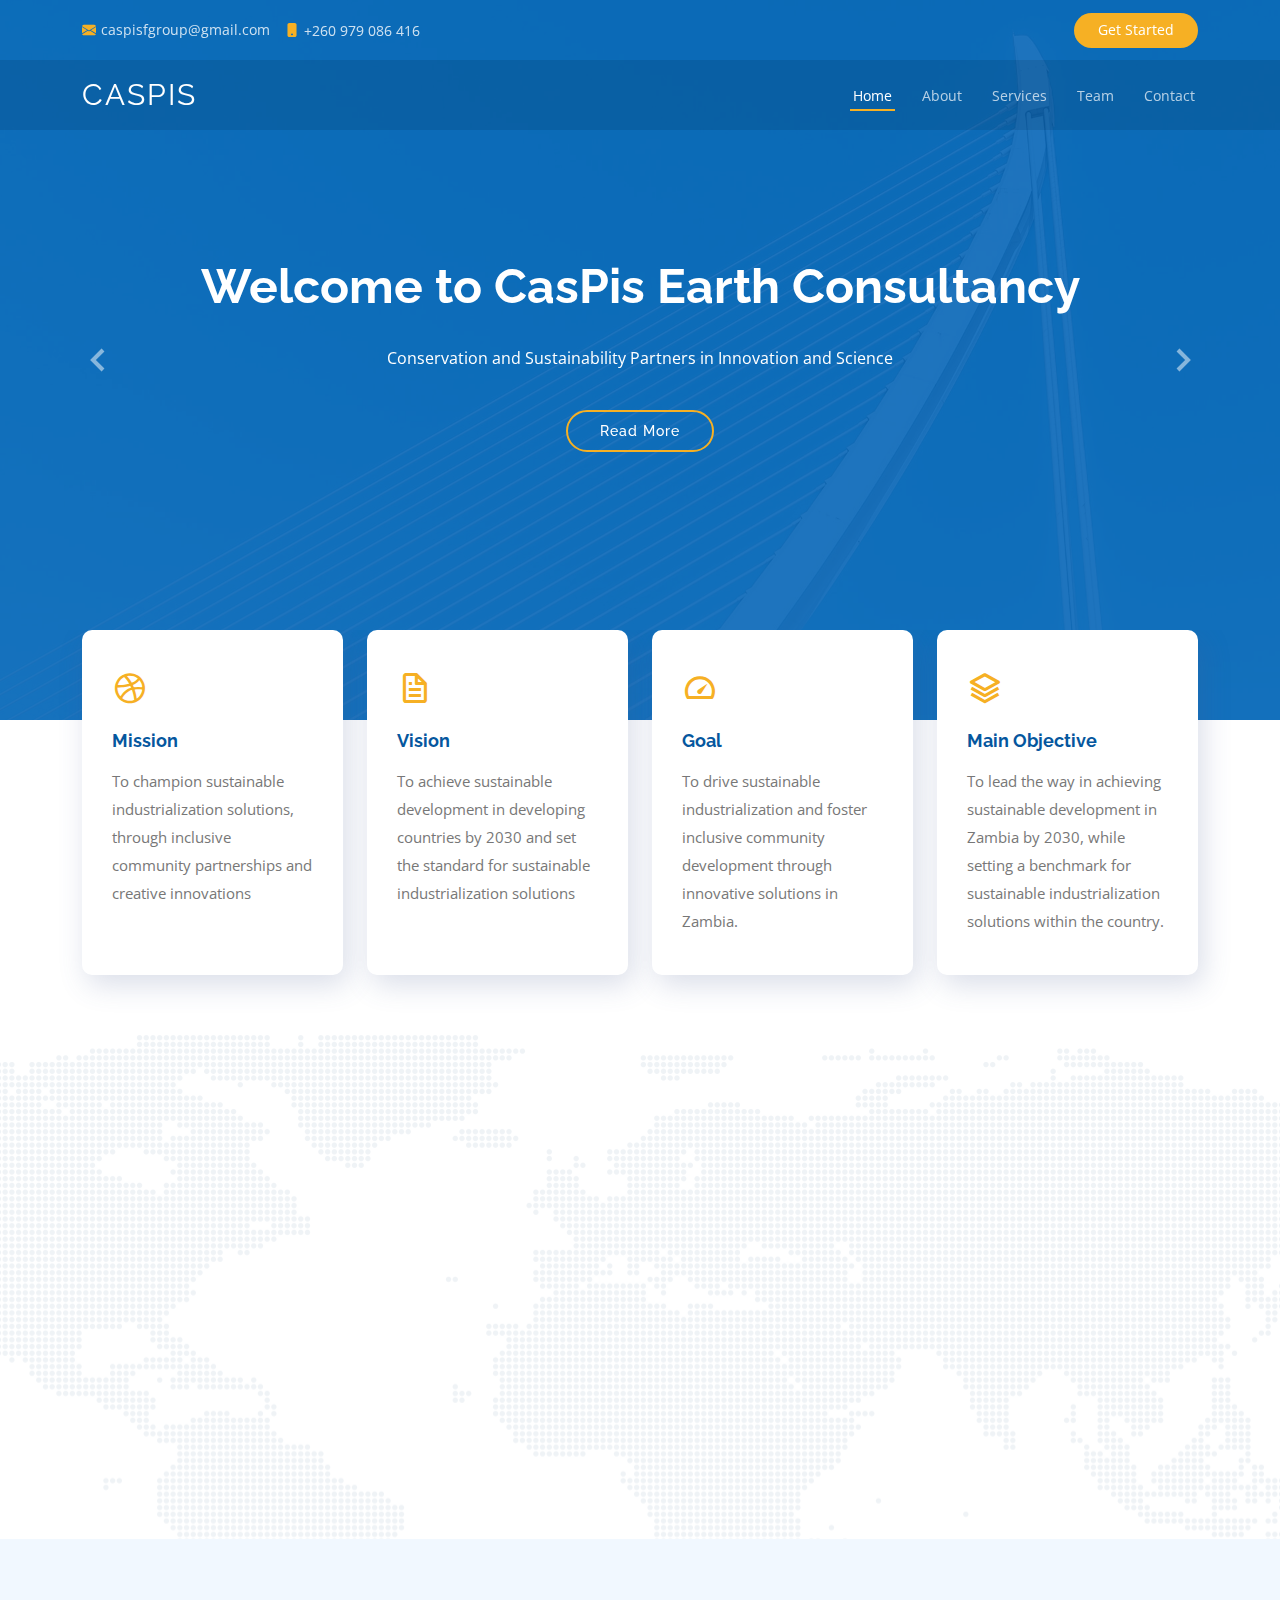
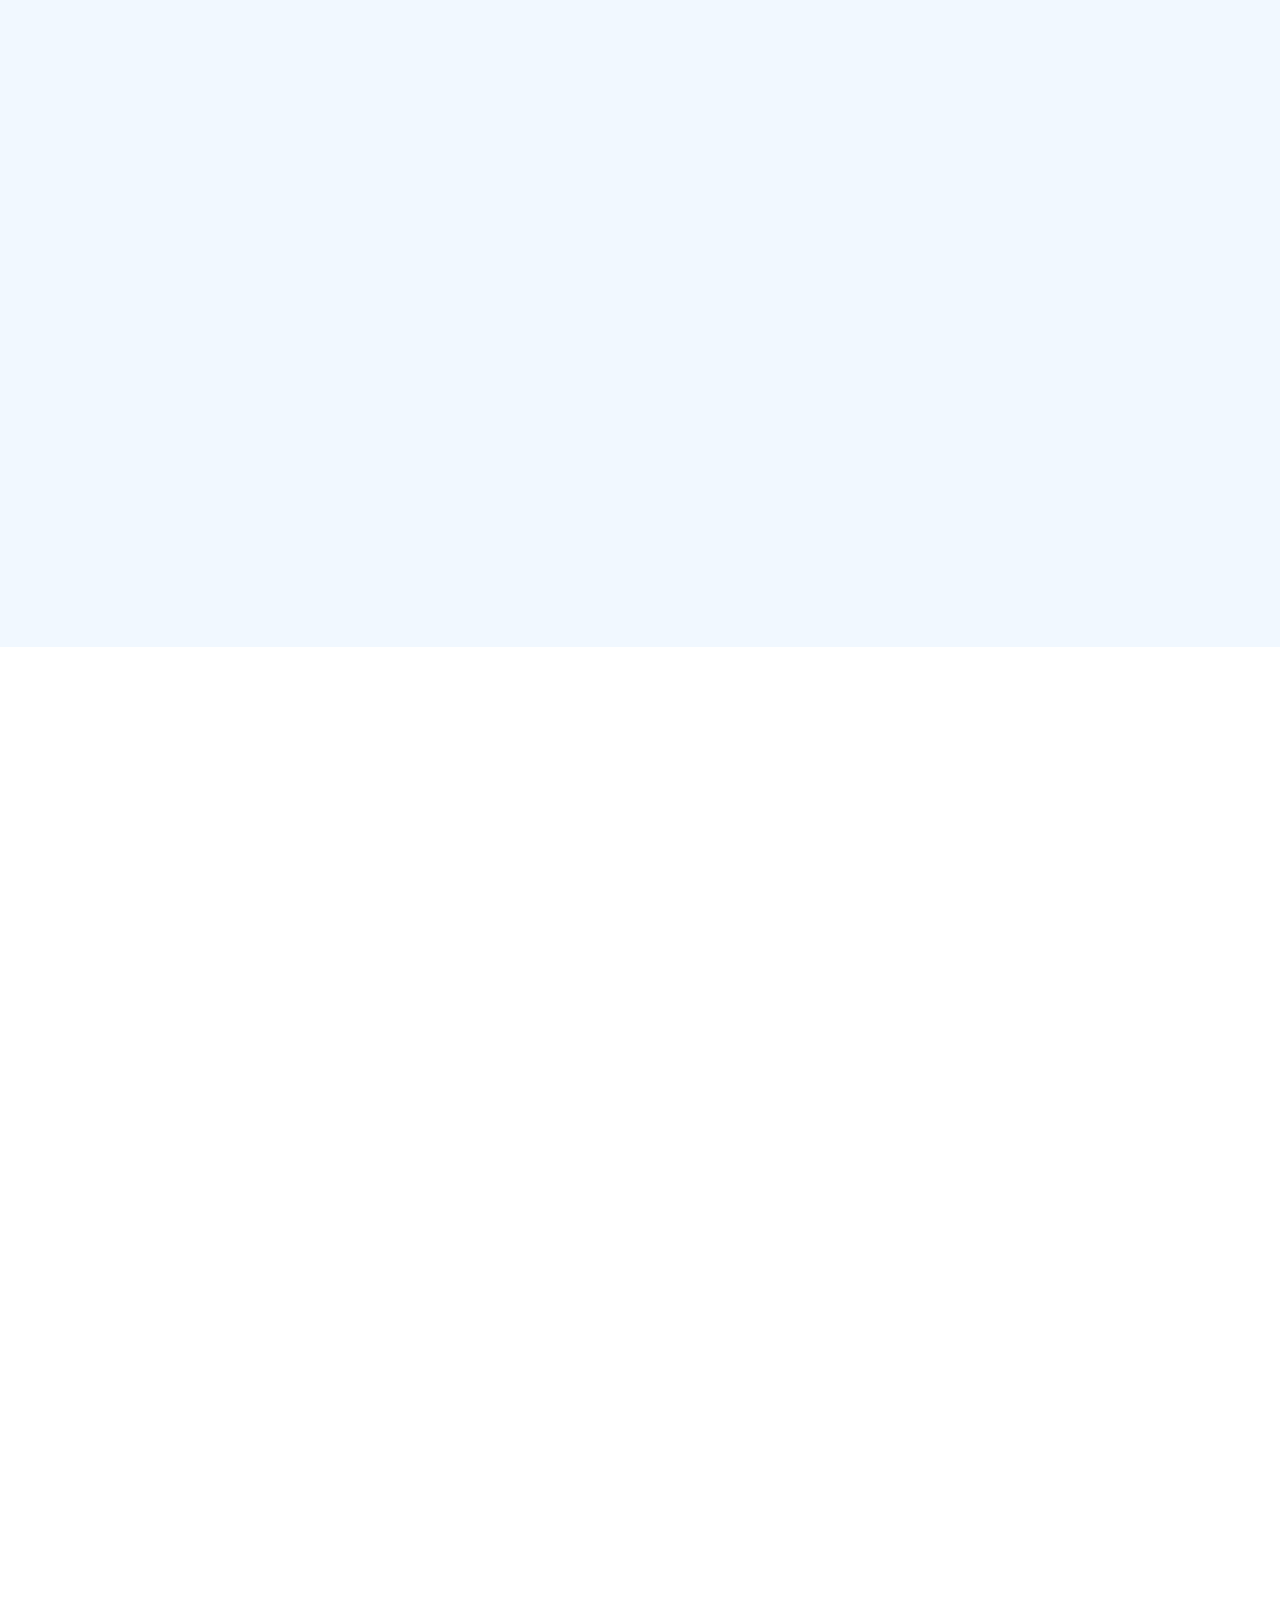
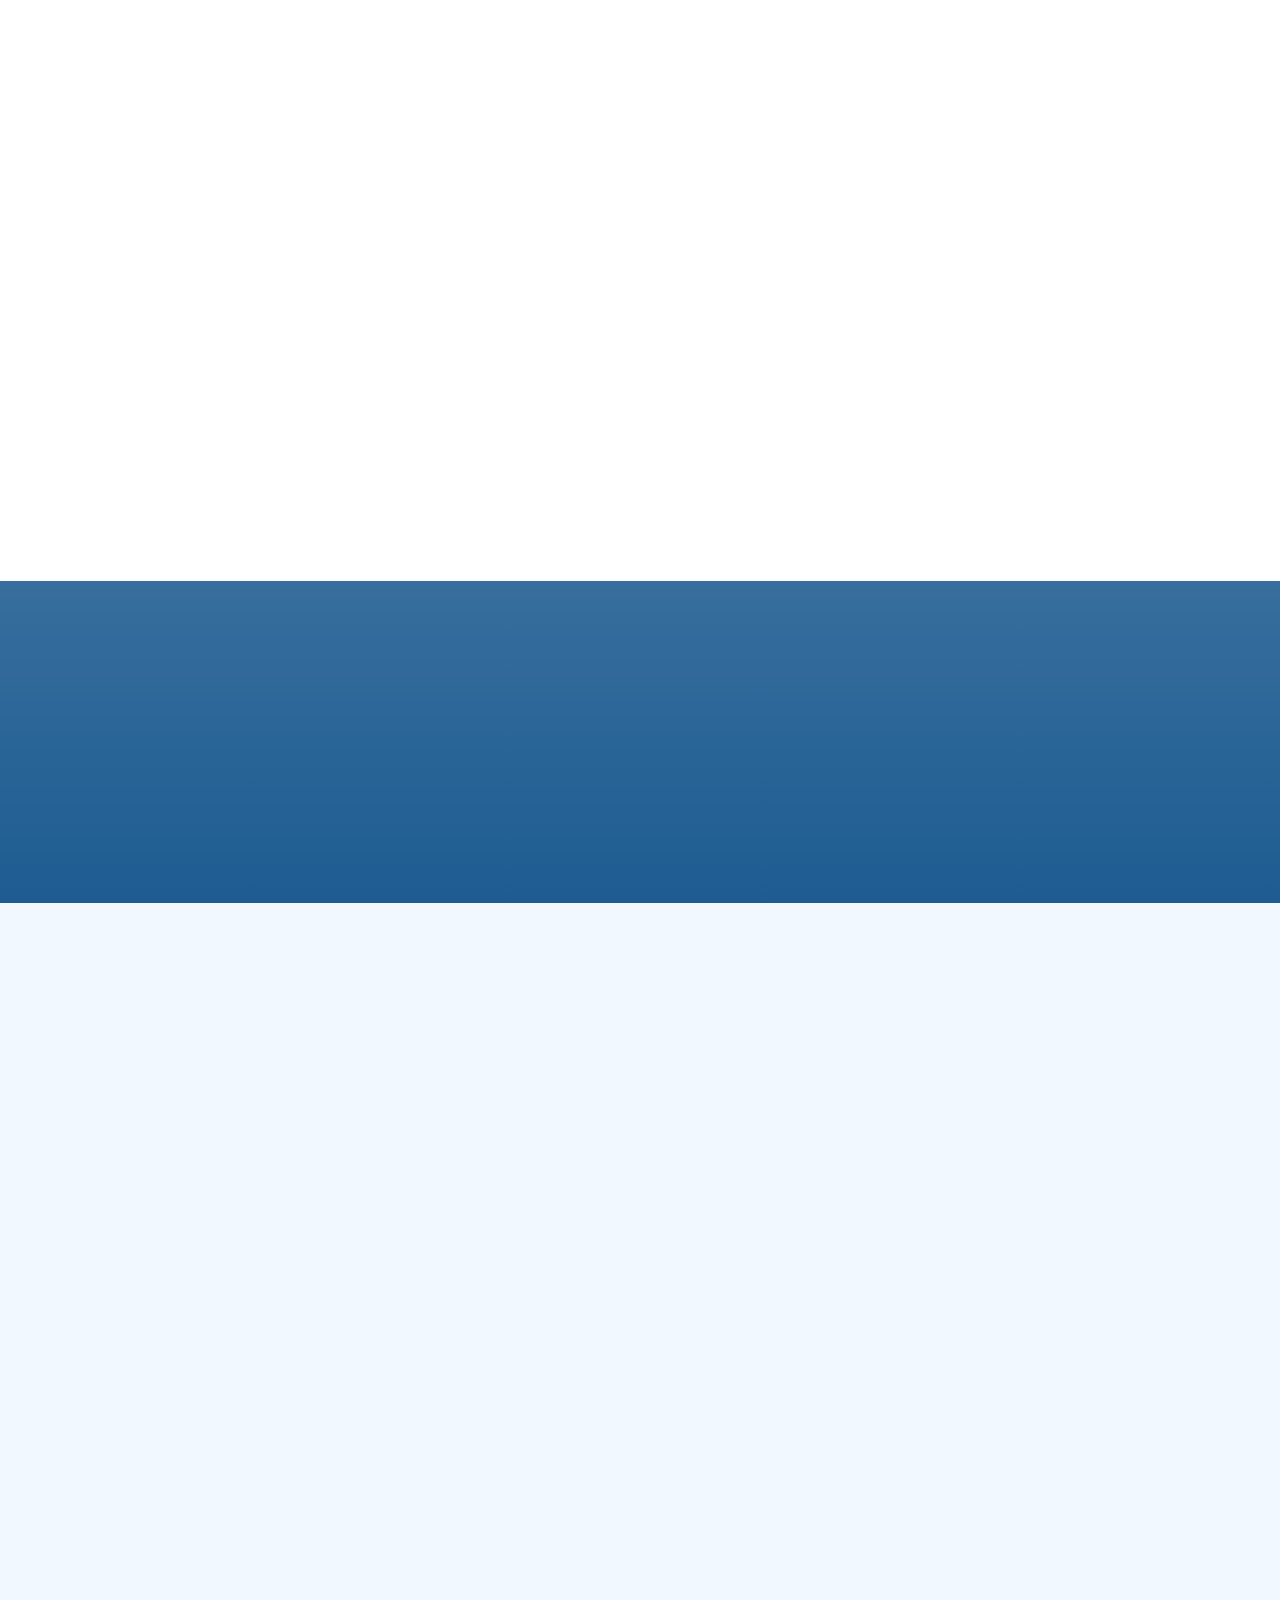
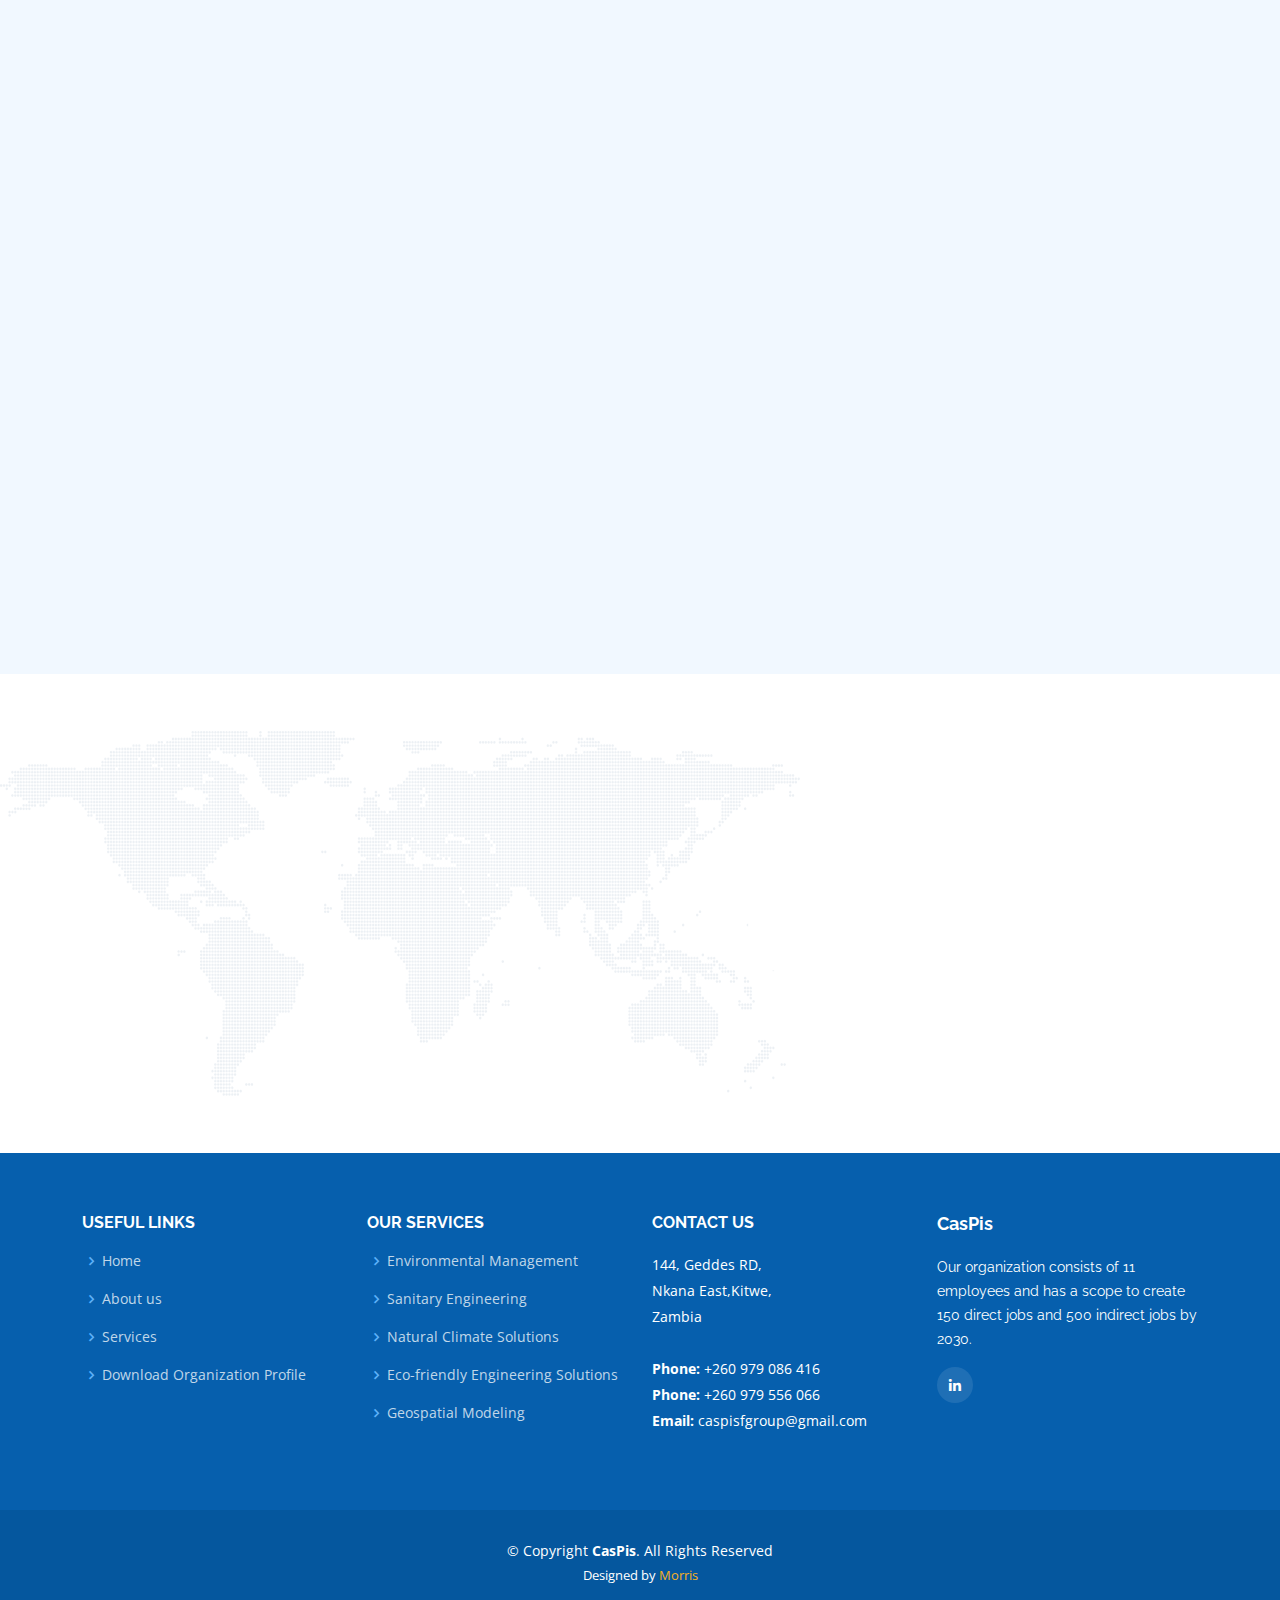
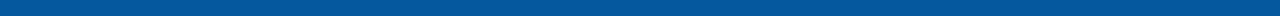
<file: index.html>
<!DOCTYPE html>
<html lang="en">

<head>
  <meta charset="utf-8">
  <meta content="width=device-width, initial-scale=1.0" name="viewport">

  <title>Caspis Earth Consultancy</title>
  <meta content="" name="description">
  <meta content="" name="keywords">

  <!-- Favicons -->
  <!-- Google Fonts -->
  <link href="https://fonts.googleapis.com/css?family=Open+Sans:300,300i,400,400i,600,600i,700,700i|Raleway:300,300i,400,400i,500,500i,600,600i,700,700i|Poppins:300,300i,400,400i,500,500i,600,600i,700,700i" rel="stylesheet">

  <!-- Vendor CSS Files -->
  <link href="assets/vendor/animate.css/animate.min.css" rel="stylesheet">
  <link href="assets/vendor/aos/aos.css" rel="stylesheet">
  <link href="assets/vendor/bootstrap/css/bootstrap.min.css" rel="stylesheet">
  <link href="assets/vendor/bootstrap-icons/bootstrap-icons.css" rel="stylesheet">
  <link href="assets/vendor/boxicons/css/boxicons.min.css" rel="stylesheet">
  <link href="assets/vendor/glightbox/css/glightbox.min.css" rel="stylesheet">
  <link href="assets/vendor/remixicon/remixicon.css" rel="stylesheet">
  <link href="assets/vendor/swiper/swiper-bundle.min.css" rel="stylesheet">

  <!-- Template Main CSS File -->
  <link href="assets/css/style.css" rel="stylesheet">

  <!-- =======================================================
  * Template Name: Anyar
  * Updated: Aug 30 2023 with Bootstrap v5.3.1
  * Template URL: https://bootstrapmade.com/anyar-free-multipurpose-one-page-bootstrap-theme/
  * Author: BootstrapMade.com
  * License: https://bootstrapmade.com/license/
  ======================================================== -->
</head>

<body>

  <!-- ======= Top Bar ======= -->
  <div id="topbar" class="fixed-top d-flex align-items-center ">
    <div class="container d-flex align-items-center justify-content-center justify-content-md-between">
      <div class="contact-info d-flex align-items-center">
        <i class="bi bi-envelope-fill"></i><a href="mailto:morrischanda86@gmail.com., caspisfgroup@gmail.com,elias3dchabi@yahoo.com "> caspisfgroup@gmail.com</a>
        <i class="bi bi-phone-fill phone-icon"></i> +260 979 086 416
      </div>
      <div class="cta d-none d-md-block">
        <a href="#about" class="scrollto">Get Started</a>
      </div>
    </div>
  </div>

  <!-- ======= Header ======= -->
  <header id="header" class="fixed-top d-flex align-items-center ">
    <div class="container d-flex align-items-center justify-content-between">

      <h1 class="logo"><a href="">CasPis</a></h1>
      <!-- Uncomment below if you prefer to use an image logo -->
      <!-- <a href=index.html" class="logo"><img src="assets/img/logo.png" alt="" class="img-fluid"></a>-->

      <nav id="navbar" class="navbar">
        <ul>
          <li><a class="nav-link scrollto active" href="#hero">Home</a></li>
          <li><a class="nav-link scrollto" href="#about">About</a></li>
          <li><a class="nav-link scrollto" href="#services">Services</a></li>
          <!--<li><a class="nav-link scrollto " href="#portfolio">Portfolio</a></li>-->
          <li><a class="nav-link scrollto" href="#team">Team</a></li>
          <!--<li><a class="nav-link scrollto" href="#pricing">Pricing</a></li>-->
         <!-- <li><a href="blog.html">Blog</a></li>-->
          <!--<li class="dropdown"><a href="#"><span>Drop Down</span> <i class="bi bi-chevron-down"></i></a>
            <ul>
              <li><a href="#">Drop Down 1</a></li>
              <li class="dropdown"><a href="#"><span>Deep Drop Down</span> <i class="bi bi-chevron-right"></i></a>
                <ul>
                  <li><a href="#">Deep Drop Down 1</a></li>
                  <li><a href="#">Deep Drop Down 2</a></li>
                  <li><a href="#">Deep Drop Down 3</a></li>
                  <li><a href="#">Deep Drop Down 4</a></li>
                  <li><a href="#">Deep Drop Down 5</a></li>
                </ul>
              </li>
              <li><a href="#">Drop Down 2</a></li>
              <li><a href="#">Drop Down 3</a></li>
              <li><a href="#">Drop Down 4</a></li>
            </ul>
          </li>-->
          <li><a class="nav-link scrollto" href="#contact">Contact</a></li>
        </ul>
        <i class="bi bi-list mobile-nav-toggle"></i>
      </nav><!-- .navbar -->

    </div>
  </header><!-- End Header -->

  <!-- ======= Hero Section ======= -->
  <section id="hero" class="d-flex justify-cntent-center align-items-center">
    <div id="heroCarousel" data-bs-interval="5000" class="container carousel carousel-fade" data-bs-ride="carousel">

      <!-- Slide 1 -->
      <div class="carousel-item active">
        <div class="carousel-container">
          <h2 class="animate__animated animate__fadeInDown">Welcome to <span>CasPis Earth Consultancy</span></h2>
          <p class="animate__animated animate__fadeInUp">Conservation and Sustainability Partners in Innovation and Science</p>
          <a href="#about" class="btn-get-started animate__animated animate__fadeInUp scrollto">Read More</a>
        </div>
      </div>

      <!-- Slide 2 -->
      <div class="carousel-item">
        <div class="carousel-container">
          <h2 class="animate__animated animate__fadeInDown">Environmental Management Services</h2>
          <p class="animate__animated animate__fadeInUp">The CasPis Team offers top-notch and up
to date Environmental Management solutions compliant with the ISO 14001 Environmental Management System and the statutory regulations by the Zambia Environmental Management Agency (including The Environmental Management Act of 2011).</p>
          <a href="#services" class="btn-get-started animate__animated animate__fadeInUp scrollto">Read More</a>
        </div>
      </div>

      <!-- Slide 3 -->
      <div class="carousel-item">
        <div class="carousel-container">
          <h2 class="animate__animated animate__fadeInDown">Natural Climate Solutions</h2>
          <p class="animate__animated animate__fadeInUp">CasPis, your trusted partner in environmental solutions, specializes in providing comprehensive services aimed at mitigating climate change and promoting sustainability. Our expertise lies in GHG emission reduction and removal projects, which encompass a wide array of initiatives, including renewable energy projects, reforestation efforts, carbon capture, and sustainable land management practices. By investing in these projects, we help our clients achieve their emissions reduction goals and contribute to global climate objectives. Additionally, our involvement in the Clean Development Mechanism (CDM) facilitates clean energy adoption, technology transfer, and sustainable development, benefiting both developed and developing nations. We also excel in soil organic carbon accounting, a critical tool for understanding, managing, and enhancing carbon cycles in soils, ultimately supporting accurate emissions reporting and sustainable land management decisions. At CasPis, we are committed to a greener, more sustainable future.</p>
          <a href="#services" class="btn-get-started animate__animated animate__fadeInUp scrollto">Read More</a>
        </div>
      </div>

      <a class="carousel-control-prev" href="#heroCarousel" role="button" data-bs-slide="prev">
        <span class="carousel-control-prev-icon bx bx-chevron-left" aria-hidden="true"></span>
      </a>

      <a class="carousel-control-next" href="#heroCarousel" role="button" data-bs-slide="next">
        <span class="carousel-control-next-icon bx bx-chevron-right" aria-hidden="true"></span>
      </a>

    </div>
  </section><!-- End Hero -->

  <main id="main">

    <!-- ======= Icon Boxes Section ======= -->
    <section id="icon-boxes" class="icon-boxes">
      <div class="container">

        <div class="row">
          <div class="col-md-6 col-lg-3 d-flex align-items-stretch mb-5 mb-lg-0" data-aos="fade-up">
            <div class="icon-box">
              <div class="icon"><i class="bx bxl-dribbble"></i></div>
              <h4 class="title"><a href="">Mission</a></h4>
              <p class="description">To champion sustainable industrialization solutions, through inclusive community partnerships and creative innovations</p>
            </div>
          </div>

          <div class="col-md-6 col-lg-3 d-flex align-items-stretch mb-5 mb-lg-0" data-aos="fade-up" data-aos-delay="100">
            <div class="icon-box">
              <div class="icon"><i class="bx bx-file"></i></div>
              <h4 class="title"><a href="">Vision</a></h4>
              <p class="description">To achieve sustainable development in
developing countries by 2030 and set the standard for sustainable industrialization solutions</p>
            </div>
          </div>

          <div class="col-md-6 col-lg-3 d-flex align-items-stretch mb-5 mb-lg-0" data-aos="fade-up" data-aos-delay="200">
            <div class="icon-box">
              <div class="icon"><i class="bx bx-tachometer"></i></div>
              <h4 class="title"><a href="">Goal</a></h4>
              <p class="description">To drive sustainable industrialization and foster inclusive community development through innovative solutions in Zambia.</p>
            </div>
          </div>

          <div class="col-md-6 col-lg-3 d-flex align-items-stretch mb-5 mb-lg-0" data-aos="fade-up" data-aos-delay="300">
            <div class="icon-box">
              <div class="icon"><i class="bx bx-layer"></i></div>
              <h4 class="title"><a href="">Main Objective</a></h4>
              <p class="description">To lead the way in achieving sustainable development in Zambia by 2030, while setting a benchmark for sustainable industrialization solutions within the country.</p>
            </div>
          </div>

        </div>

      </div>
    </section><!-- End Icon Boxes Section -->

    <!-- ======= About Us Section ======= -->
    <section id="about" class="about">
      <div class="container" data-aos="fade-up">

        <div class="section-title">
          <h2>About Us</h2>
          <p>CasPis is comprised of creative and focused individuals with passion for the environment and a greater love for Conservation.</p>
        </div>

        <div class="row content">
          <div class="col-lg-6">
            <p>
              Through research, planning and brainstorming, our team is focused at providing our clients and stakeholders with the most practical environmental management solutions

            </p>
            <!--<ul>
              <li><i class="ri-check-double-line"></i> Ullamco laboris nisi ut aliquip ex ea commodo consequat</li>
              <li><i class="ri-check-double-line"></i> Duis aute irure dolor in reprehenderit in voluptate velit</li>
              <li><i class="ri-check-double-line"></i> Ullamco laboris nisi ut aliquip ex ea commodo consequat</li>
            </ul>-->
          </div>
          <div class="col-lg-6 pt-4 pt-lg-0">
            <p>
              With an experienced team offering passionate environmental
solutions, our clients are guaranteed results way beyond their
compliance agenda.
            </p>
            <a href="#services" class="btn-learn-more">Learn More</a>
          </div>
        </div>

      </div>
    </section><!-- End About Us Section -->

  <!--======= Clients Section ======= 
    <section id="clients" class="clients">
      <div class="container" data-aos="zoom-in">

        <div class="clients-slider swiper">
          <div class="swiper-wrapper align-items-center">
            <div class="swiper-slide"><img src="assets/img/clients/client-1.png" class="img-fluid" alt=""></div>
            <div class="swiper-slide"><img src="assets/img/clients/client-2.png" class="img-fluid" alt=""></div>
            <div class="swiper-slide"><img src="assets/img/clients/client-3.png" class="img-fluid" alt=""></div>
            <div class="swiper-slide"><img src="assets/img/clients/client-4.png" class="img-fluid" alt=""></div>
            <div class="swiper-slide"><img src="assets/img/clients/client-5.png" class="img-fluid" alt=""></div>
            <div class="swiper-slide"><img src="assets/img/clients/client-6.png" class="img-fluid" alt=""></div>
            <div class="swiper-slide"><img src="assets/img/clients/client-7.png" class="img-fluid" alt=""></div>
            <div class="swiper-slide"><img src="assets/img/clients/client-8.png" class="img-fluid" alt=""></div>
          </div>
          <div class="swiper-pagination"></div>
        </div>

      </div>
    </section> End Clients Section -->

    <!-- ======= Why Us Section ======= -->
    <section id="why-us" class="why-us">
      <div class="container-fluid">

        <div class="row">

          <div class="col-lg-5 align-items-stretch position-relative video-box" style='background-image: url("assets/img/why-us.jpg");' data-aos="fade-right">
            <a href="https://www.youtube.com/watch?v=9Yq2OPJR-a4" class="glightbox play-btn mb-4"></a>
          </div>

          <div class="col-lg-7 d-flex flex-column justify-content-center align-items-stretch" data-aos="fade-left">

            <div class="content">
              <h3>Brief history about  <strong>CasPis</strong></h3>
              <!--<p>
                Lorem ipsum dolor sit amet, consectetur adipiscing elit, sed do eiusmod tempor incididunt ut labore et dolore magna aliqua. Duis aute irure dolor in reprehenderit
              </p>-->
            </div>

            <div class="accordion-list">
              <ul>
                <li data-aos="fade-up" data-aos-delay="100">
                  <a data-bs-toggle="collapse" class="collapse" data-bs-target="#accordion-list-1"><span>01</span> CasPis Earth Consultancy is an organisation <i class="bx bx-chevron-down icon-show"></i><i class="bx bx-chevron-up icon-close"></i></a>
                  <div id="accordion-list-1" class="collapse show" data-bs-parent=".accordion-list">
                    <p>
                      CasPis Earth Consultancy is an organisation that has it's origins traceable from the efforts by
two students from the University of Zambia. In the months before the rainy season of 2019,
Mr. Elias Chabinga, a fourth year student in Civil and Environmental Engineering projected the
hazardous floods that frequently caused chaos in the neighbourhood of Kaligalinga township
of Lusaka. This led to Mr. Chabinga joining forces with other students namely, Emmanuel Bwalya,
Mazanga Alufeyo and other partners to forsee the success of The Community and Students
Partnership to Improve Sanitation (CASPIS).
                    </p>
                  </div>
                </li>

                <li data-aos="fade-up" data-aos-delay="200">
                  <a data-bs-toggle="collapse" data-bs-target="#accordion-list-2" class="collapsed"><span>02</span> Through stakeholder engagement and support from local leaders <i class="bx bx-chevron-down icon-show"></i><i class="bx bx-chevron-up icon-close"></i></a>
                  <div id="accordion-list-2" class="collapse" data-bs-parent=".accordion-list">
                    <p>
                      Through stakeholder engagement and support from local leaders such as the Ward Councillor
                      then, the program became a success and multiple water drain solutions were implemented.
                    </p>
                  </div>
                </li>

                <li data-aos="fade-up" data-aos-delay="300">
                  <a data-bs-toggle="collapse" data-bs-target="#accordion-list-3" class="collapsed"><span>03</span> Fast forward to date, 'CASPIS' was rebranded to 'CasPis'<i class="bx bx-chevron-down icon-show"></i><i class="bx bx-chevron-up icon-close"></i></a>
                  <div id="accordion-list-3" class="collapse" data-bs-parent=".accordion-list">
                    <p>
                      Fast forward to date, 'CASPIS' was rebranded to 'CasPis', to cover a wider range of
environmental and engineering solutions, as 'Conservation And Sustainability Partners in
Innovation and Science' . This new approach was fordged with the input of Mr. Morris Chanda
who's vision of forming a 'sustainability-focused' Civil and Environmental Engineering
Organisation played a key role.
                    </p>
                  </div>
                </li>

              </ul>
            </div>

          </div>

        </div>

      </div>
    </section><!-- End Why Us Section -->

    <!-- ======= Services Section ======= -->
    <section id="services" class="services">
      <div class="container" data-aos="fade-up">

        <div class="section-title">
          <h2>Services</h2>
          <!--<p>Magnam dolores commodi suscipit. Necessitatibus eius consequatur ex aliquid fuga eum quidem. Sit sint consectetur velit. Quisquam quos quisquam cupiditate. Et nemo qui impedit suscipit alias ea. Quia fugiat sit in iste officiis commodi quidem hic quas.</p>-->
        </div>

        <div class="row">
          <div class="col-md-6 d-flex align-items-stretch" data-aos="fade-up" data-aos-delay="100">
            <div class="icon-box">
              <i class="bi bi-card-checklist"></i>
              <h4><a href="#">Environmental Management</a></h4>
              <p>The CasPis Team offers top-notch and up
to date Environmental Management
solutions compliant with the ISO 14001
Environmental Management System and
the statutory regulations by the Zambia
Environmental Management Agency (
including The Environmental Management
Act of 2011). EMS include</p>
<br>
             <p> <ul>
              <li><i></i> Compliance and environmental
sustainability solutions through models
such as the PDCA and EMAS</li>
              <li><i ></i> Environmetal and social impact
assessment</li>
              <li><i ></i> Air quality control and monitoring</li>
              <li><i ></i> Project Monitoring and Evaluation</li>
              <li><i ></i> Company returns and related reports</li>
            </ul></p>
            </div>
          </div>
          <div class="col-md-6 d-flex align-items-stretch mt-4 mt-md-0" data-aos="fade-up" data-aos-delay="200">
            <div class="icon-box">
              <i class="bi bi-bar-chart"></i>
              <h4><a href="#">Sanitary Engineering</a></h4>
              <!--<p>Minim veniam, quis nostrud exercitation ullamco laboris nisi ut aliquip ex ea commodo consequat tarad limino ata</p>-->
              <p> <ul>
              <li><i></i> Solid waste management</li>
              <li><i ></i> Hazardous waste disposal</li>
              <li><i ></i> Designing and execution of sustainable sanitary services</li>
              <li><i ></i> Water management and treatment</li>
              <li><i ></i> Drainage solutions</li>
               <li><i ></i> Off site sanitation solutions</li>
              <li><i ></i> Portable water supply</li>
            </ul></p>
            </div>
          </div>
          <div class="col-md-6 d-flex align-items-stretch mt-4 mt-md-0" data-aos="fade-up" data-aos-delay="300">
            <div class="icon-box">
              <i class="bi bi-binoculars"></i>
              <h4><a href="#">Eco-friendly Engineering Solutions</a></h4>
              <p>Eco-friendly engineering solutions in construction and maintenance services</p>
            </div>
          </div>
          <div class="col-md-6 d-flex align-items-stretch mt-4 mt-md-0" data-aos="fade-up" data-aos-delay="400">
            <div class="icon-box">
              <i class="bi bi-brightness-high"></i>
              <h4><a href="#">Natural Climate Solutions</a></h4>
              <p>CasPis, your trusted partner in environmental solutions, specializes in providing comprehensive services aimed at mitigating climate change and promoting sustainability. Our expertise lies in GHG emission reduction and removal projects, which encompass a wide array of initiatives, including renewable energy projects, reforestation efforts, carbon capture, and sustainable land management practices. By investing in these projects, we help our clients achieve their emissions reduction goals and contribute to global climate objectives. Additionally, our involvement in the Clean Development Mechanism (CDM) facilitates clean energy adoption, technology transfer, and sustainable development, benefiting both developed and developing nations. We also excel in soil organic carbon accounting, a critical tool for understanding, managing, and enhancing carbon cycles in soils, ultimately supporting accurate emissions reporting and sustainable land management decisions. At CasPis, we are committed to a greener, more sustainable future.</p>
            </div>
          </div>
          <div class="col-md-6 d-flex align-items-stretch mt-4 mt-md-0" data-aos="fade-up" data-aos-delay="500">
            <div class="icon-box">
              <i class="bi bi-calendar4-week"></i>
              <h4><a href="#">Geospatial Modeling</a></h4>
              <p>Spatial model development through coding in javascripts, python and R and software like Qgis, ArcMap and MapInfo. Web development and M&E Tools development.</p>
            </div>
          </div>
          <div class="col-md-6 d-flex align-items-stretch mt-4 mt-md-0" data-aos="fade-up" data-aos-delay="600">
            <!--<div class="icon-box">
              <i class="bi bi-briefcase"></i>
              <h4><a href="#">Eiusmod Tempor</a></h4>
              <p>Et harum quidem rerum facilis est et expedita distinctio. Nam libero tempore, cum soluta nobis est eligendi</p>
            </div>
          </div>-->
        </div>

      </div>
    </section><!-- End Services Section -->

    <!-- ======= Cta Section ======= -->
    <section id="cta" class="cta">
      <div class="container">

        <div class="row" data-aos="zoom-in">
          <div class="col-lg-9 text-center text-lg-start">
            <h3>like our services?</h3>
            <p> If you would like our services, please email or call us!</p>
          </div>
          <div class="col-lg-3 cta-btn-container text-center">
            <a class="cta-btn align-middle" href="#contact">Contact Us</a>
          </div>
        </div>

      </div>
    </section><!-- End Cta Section -->

    <!-- ======= Portfoio Section 
    <section id="portfolio" class="portfoio">
      <div class="container" data-aos="fade-up">

        <div class="section-title">
          <h2>Portfoio</h2>
          <p>Magnam dolores commodi suscipit. Necessitatibus eius consequatur ex aliquid fuga eum quidem. Sit sint consectetur velit. Quisquam quos quisquam cupiditate. Et nemo qui impedit suscipit alias ea. Quia fugiat sit in iste officiis commodi quidem hic quas.</p>
        </div>

        <div class="row">
          <div class="col-lg-12 d-flex justify-content-center">
            <ul id="portfolio-flters">
              <li data-filter="*" class="filter-active">All</li>
              <li data-filter=".filter-app">App</li>
              <li data-filter=".filter-card">Card</li>
              <li data-filter=".filter-web">Web</li>
            </ul>
          </div>
        </div>

        <div class="row portfolio-container">

          <div class="col-lg-4 col-md-6 portfolio-item filter-app">
            <img src="assets/img/portfolio/portfolio-1.jpg" class="img-fluid" alt="">
            <div class="portfolio-info">
              <h4>App 1</h4>
              <p>App</p>
              <a href="assets/img/portfolio/portfolio-1.jpg" data-gallery="portfolioGallery" class="portfolio-lightbox preview-link" title="App 1"><i class="bx bx-plus"></i></a>
              <a href="portfolio-details.html" class="details-link" title="More Details"><i class="bx bx-link"></i></a>
            </div>
          </div>

          <div class="col-lg-4 col-md-6 portfolio-item filter-web">
            <img src="assets/img/portfolio/portfolio-2.jpg" class="img-fluid" alt="">
            <div class="portfolio-info">
              <h4>Web 3</h4>
              <p>Web</p>
              <a href="assets/img/portfolio/portfolio-2.jpg" data-gallery="portfolioGallery" class="portfolio-lightbox preview-link" title="Web 3"><i class="bx bx-plus"></i></a>
              <a href="portfolio-details.html" class="details-link" title="More Details"><i class="bx bx-link"></i></a>
            </div>
          </div>

          <div class="col-lg-4 col-md-6 portfolio-item filter-app">
            <img src="assets/img/portfolio/portfolio-3.jpg" class="img-fluid" alt="">
            <div class="portfolio-info">
              <h4>App 2</h4>
              <p>App</p>
              <a href="assets/img/portfolio/portfolio-3.jpg" data-gallery="portfolioGallery" class="portfolio-lightbox preview-link" title="App 2"><i class="bx bx-plus"></i></a>
              <a href="portfolio-details.html" class="details-link" title="More Details"><i class="bx bx-link"></i></a>
            </div>
          </div>

          <div class="col-lg-4 col-md-6 portfolio-item filter-card">
            <img src="assets/img/portfolio/portfolio-4.jpg" class="img-fluid" alt="">
            <div class="portfolio-info">
              <h4>Card 2</h4>
              <p>Card</p>
              <a href="assets/img/portfolio/portfolio-4.jpg" data-gallery="portfolioGallery" class="portfolio-lightbox preview-link" title="Card 2"><i class="bx bx-plus"></i></a>
              <a href="portfolio-details.html" class="details-link" title="More Details"><i class="bx bx-link"></i></a>
            </div>
          </div>

          <div class="col-lg-4 col-md-6 portfolio-item filter-web">
            <img src="assets/img/portfolio/portfolio-5.jpg" class="img-fluid" alt="">
            <div class="portfolio-info">
              <h4>Web 2</h4>
              <p>Web</p>
              <a href="assets/img/portfolio/portfolio-5.jpg" data-gallery="portfolioGallery" class="portfolio-lightbox preview-link" title="Web 2"><i class="bx bx-plus"></i></a>
              <a href="portfolio-details.html" class="details-link" title="More Details"><i class="bx bx-link"></i></a>
            </div>
          </div>

          <div class="col-lg-4 col-md-6 portfolio-item filter-app">
            <img src="assets/img/portfolio/portfolio-6.jpg" class="img-fluid" alt="">
            <div class="portfolio-info">
              <h4>App 3</h4>
              <p>App</p>
              <a href="assets/img/portfolio/portfolio-6.jpg" data-gallery="portfolioGallery" class="portfolio-lightbox preview-link" title="App 3"><i class="bx bx-plus"></i></a>
              <a href="portfolio-details.html" class="details-link" title="More Details"><i class="bx bx-link"></i></a>
            </div>
          </div>

          <div class="col-lg-4 col-md-6 portfolio-item filter-card">
            <img src="assets/img/portfolio/portfolio-7.jpg" class="img-fluid" alt="">
            <div class="portfolio-info">
              <h4>Card 1</h4>
              <p>Card</p>
              <a href="assets/img/portfolio/portfolio-7.jpg" data-gallery="portfolioGallery" class="portfolio-lightbox preview-link" title="Card 1"><i class="bx bx-plus"></i></a>
              <a href="portfolio-details.html" class="details-link" title="More Details"><i class="bx bx-link"></i></a>
            </div>
          </div>

          <div class="col-lg-4 col-md-6 portfolio-item filter-card">
            <img src="assets/img/portfolio/portfolio-8.jpg" class="img-fluid" alt="">
            <div class="portfolio-info">
              <h4>Card 3</h4>
              <p>Card</p>
              <a href="assets/img/portfolio/portfolio-8.jpg" data-gallery="portfolioGallery" class="portfolio-lightbox preview-link" title="Card 3"><i class="bx bx-plus"></i></a>
              <a href="portfolio-details.html" class="details-link" title="More Details"><i class="bx bx-link"></i></a>
            </div>
          </div>

          <div class="col-lg-4 col-md-6 portfolio-item filter-web">
            <img src="assets/img/portfolio/portfolio-9.jpg" class="img-fluid" alt="">
            <div class="portfolio-info">
              <h4>Web 3</h4>
              <p>Web</p>
              <a href="assets/img/portfolio/portfolio-9.jpg" data-gallery="portfolioGallery" class="portfolio-lightbox preview-link" title="Web 3"><i class="bx bx-plus"></i></a>
              <a href="portfolio-details.html" class="details-link" title="More Details"><i class="bx bx-link"></i></a>
            </div>
          </div>

        </div>

      </div>
    </section> End Portfoio Section -->

    <!-- ======= Team Section ======= -->
    <section id="team" class="team section-bg">
      <div class="container" data-aos="fade-up">

        <div class="section-title">
          <h2>Team</h2>
          <p>Our organization consists of 11 employees and has a scope to create 150 direct jobs and 500 indirect jobs by 2030.</p>
        </div>

        <div class="row">

          <div class="col-lg-6" data-aos="fade-up" data-aos-delay="100">
            <div class="member d-flex align-items-start">
              <div class="pic"><img src="assets/img/team/team-1.jpg" class="img-fluid" alt=""></div>
              <div class="member-info">
                <h4>Elias Chabinga</h4>
                <span>Founder and CEO</span>
                <p>B.Eng Civil and Environmental Engineering</p>
                <div class="social">
                  <a href="https://www.linkedin.com/in/elias-chabinga-275621114/" target="_blank"> <i class="ri-linkedin-box-fill"></i> </a>
                </div>
              </div>
            </div>
          </div>

          <div class="col-lg-6 mt-4 mt-lg-0" data-aos="fade-up" data-aos-delay="200">
            <div class="member d-flex align-items-start">
              <div class="pic"><img src="assets/img/team/team-2.jpg" class="img-fluid" alt=""></div>
              <div class="member-info">
                <h4>Nancy Namutende</h4>
                <span>Chief Planning Officer</span>
                <p>Bachelors degree in Development Studies</p>
                <p>Masters in Business Administration (MBA)</p>
                <!--<div class="social">
                  <a href=""><i class="ri-twitter-fill"></i></a>
                  <a href=""><i class="ri-facebook-fill"></i></a>
                  <a href=""><i class="ri-instagram-fill"></i></a>
                  <a href=""> <i class="ri-linkedin-box-fill"></i> </a>
                </div>-->
              </div>
            </div>
          </div>

          <div class="col-lg-6 mt-4" data-aos="fade-up" data-aos-delay="300">
            <div class="member d-flex align-items-start">
              <div class="pic"><img src="assets/img/team/team-3.jpg" class="img-fluid" alt=""></div>
              <div class="member-info">
                <h4>Emmanuel Bwalya</h4>
                <span>Projects Manager</span>
                <p>BSc. Environmental Education </p>
                <!--<div class="social">
                  <a href=""><i class="ri-twitter-fill"></i></a>
                  <a href=""><i class="ri-facebook-fill"></i></a>
                  <a href=""><i class="ri-instagram-fill"></i></a>
                  <a href=""> <i class="ri-linkedin-box-fill"></i> </a>
                </div>-->
              </div>
            </div>
          </div>

          <div class="col-lg-6 mt-4" data-aos="fade-up" data-aos-delay="400">
            <div class="member d-flex align-items-start">
              <div class="pic"><img src="assets/img/team/team-4.jpg" class="img-fluid" alt=""></div>
              <div class="member-info">
                <h4>Mazanga Alufeyo</h4>
                <span>Finance Business Planning Manager</span>
                <p>Msc. In Actuarial Science</p>
                <p>Bachelor of Arts Degree with Education (Mathematics and History)</p>
                <!--<div class="social">
                  <a href=""><i class="ri-twitter-fill"></i></a>
                  <a href=""><i class="ri-facebook-fill"></i></a>
                  <a href=""><i class="ri-instagram-fill"></i></a>
                  <a href=""> <i class="ri-linkedin-box-fill"></i> </a>
                </div>-->
              </div>
            </div>
          </div>

        </div>

      </div>
    </section><!-- End Team Section -->

    <!-- ======= Pricing Section 
    <section id="pricing" class="pricing">
      <div class="container" data-aos="fade-up">

        <div class="section-title">
          <h2>Pricing</h2>
          <p>Magnam dolores commodi suscipit. Necessitatibus eius consequatur ex aliquid fuga eum quidem. Sit sint consectetur velit. Quisquam quos quisquam cupiditate. Et nemo qui impedit suscipit alias ea. Quia fugiat sit in iste officiis commodi quidem hic quas.</p>
        </div>

        <div class="row">

          <div class="col-lg-3 col-md-6" data-aos="fade-up" data-aos-delay="100">
            <div class="box">
              <h3>Free</h3>
              <h4><sup>$</sup>0<span> / month</span></h4>
              <ul>
                <li>Aida dere</li>
                <li>Nec feugiat nisl</li>
                <li>Nulla at volutpat dola</li>
                <li class="na">Pharetra massa</li>
                <li class="na">Massa ultricies mi</li>
              </ul>
              <div class="btn-wrap">
                <a href="#" class="btn-buy">Buy Now</a>
              </div>
            </div>
          </div>

          <div class="col-lg-3 col-md-6 mt-4 mt-md-0" data-aos="fade-up" data-aos-delay="200">
            <div class="box featured">
              <h3>Business</h3>
              <h4><sup>$</sup>19<span> / month</span></h4>
              <ul>
                <li>Aida dere</li>
                <li>Nec feugiat nisl</li>
                <li>Nulla at volutpat dola</li>
                <li>Pharetra massa</li>
                <li class="na">Massa ultricies mi</li>
              </ul>
              <div class="btn-wrap">
                <a href="#" class="btn-buy">Buy Now</a>
              </div>
            </div>
          </div>

          <div class="col-lg-3 col-md-6 mt-4 mt-lg-0" data-aos="fade-up" data-aos-delay="300">
            <div class="box">
              <h3>Developer</h3>
              <h4><sup>$</sup>29<span> / month</span></h4>
              <ul>
                <li>Aida dere</li>
                <li>Nec feugiat nisl</li>
                <li>Nulla at volutpat dola</li>
                <li>Pharetra massa</li>
                <li>Massa ultricies mi</li>
              </ul>
              <div class="btn-wrap">
                <a href="#" class="btn-buy">Buy Now</a>
              </div>
            </div>
          </div>

          <div class="col-lg-3 col-md-6 mt-4 mt-lg-0" data-aos="fade-up" data-aos-delay="400">
            <div class="box">
              <span class="advanced">Advanced</span>
              <h3>Ultimate</h3>
              <h4><sup>$</sup>49<span> / month</span></h4>
              <ul>
                <li>Aida dere</li>
                <li>Nec feugiat nisl</li>
                <li>Nulla at volutpat dola</li>
                <li>Pharetra massa</li>
                <li>Massa ultricies mi</li>
              </ul>
              <div class="btn-wrap">
                <a href="#" class="btn-buy">Buy Now</a>
              </div>
            </div>
          </div>

        </div>

      </div>
    </section>End Pricing Section -->

    <!-- ======= Frequently Asked Questions Section ======= -->
    <section id="faq" class="faq section-bg">
      <div class="container" data-aos="fade-up">

        <div class="section-title">
          <h2>Projects</h2>
        </div>

        <div class="faq-list">
          <ul>
            <li data-aos="fade-up" data-aos="fade-up" data-aos-delay="100">
              <i class="bx bx-help-circle icon-help"></i> <a data-bs-toggle="collapse" class="collapse" data-bs-target="#faq-list-1">Completed <i class="bx bx-chevron-down icon-show"></i><i class="bx bx-chevron-up icon-close"></i></a>
              <div id="faq-list-1" class="collapse show" data-bs-parent=".faq-list">
                <p>
                  The Kaligalinga Drainage Project- completed in 2019
                </p>
              </div>
            </li>

            <li data-aos="fade-up" data-aos-delay="200">
              <i class="bx bx-help-circle icon-help"></i> <a data-bs-toggle="collapse" data-bs-target="#faq-list-2" class="collapsed">Proposed <i class="bx bx-chevron-down icon-show"></i><i class="bx bx-chevron-up icon-close"></i></a>
              <div id="faq-list-2" class="collapse" data-bs-parent=".faq-list">
                <p>
                  The CasPis 'iRecycle Project
                </p>
              </div>
            </li>

            <li data-aos="fade-up" data-aos-delay="300">
              <i class="bx bx-help-circle icon-help"></i> <a data-bs-toggle="collapse" data-bs-target="#faq-list-3" class="collapsed">On going <i class="bx bx-chevron-down icon-show"></i><i class="bx bx-chevron-up icon-close"></i></a>
              <div id="faq-list-3" class="collapse" data-bs-parent=".faq-list">
                <p>
                  The CasPis 'safe to breath movement' in partnership with "ClearVu"
                </p>
              </div>
            </li>

            <li data-aos="fade-up" data-aos-delay="400">
              <i class="bx bx-help-circle icon-help"></i> <a data-bs-toggle="collapse" data-bs-target="#faq-list-4" class="collapsed">On going <i class="bx bx-chevron-down icon-show"></i><i class="bx bx-chevron-up icon-close"></i></a>
              <div id="faq-list-4" class="collapse" data-bs-parent=".faq-list">
                <p>
                  The CasPis study on the impacts of industrialisation in Solwezi
                </p>
              </div>
            </li>

            <li data-aos="fade-up" data-aos-delay="500">
              <i class="bx bx-help-circle icon-help"></i> <a data-bs-toggle="collapse" data-bs-target="#faq-list-5" class="collapsed">On going <i class="bx bx-chevron-down icon-show"></i><i class="bx bx-chevron-up icon-close"></i></a>
              <div id="faq-list-5" class="collapse" data-bs-parent=".faq-list">
                <p>
                  The CasPis Solid waste Sensitization Program
                </p>
              </div>
            </li>

          </ul>
        </div>

      </div>
    </section><!-- End Frequently Asked Questions Section -->

    <!-- ======= Contact Section ======= -->
    <section id="contact" class="contact">
      <div class="container" data-aos="fade-up">

        <div class="section-title">
          <h2>Contact Us</h2>
        </div>

        <div class="row mt-1 d-flex justify-content-end" data-aos="fade-right" data-aos-delay="100">

          <div class="col-lg-5">
            <div class="info">
              <div class="address">
                <i class="bi bi-geo-alt"></i>
                <h4>Location:</h4>
                <p>144, Geddes RD, Nkana East,Kitwe, Zambia</p>
              </div>

              <div class="email">
                <i class="bi bi-envelope"></i>
                <h4>Email:</h4>
                <p><a href="mailto:morrischanda86@gmail.com., caspisfgroup@gmail.com,elias3dchabi@yahoo.com "> caspisfgroup@gmail.com</a></p>
              </div>

              <div class="phone">
                <i class="bi bi-phone"></i>
                <h4>Call:</h4>
                <p>+260 979 086 416</p>
              </div>

            </div>

          </div>

          <div class="col-lg-6 mt-5 mt-lg-0" data-aos="fade-left" data-aos-delay="100">

            <style>
  #contactform {
    width: 300px; /* Adjust the width as needed */
    margin: 0 auto;
    font-family: Arial, sans-serif;
  }

  input[type="text"],
  input[type="email"],
  textarea {
    width: 100%;
    padding: 10px;
    margin-bottom: 10px;
    border: 1px solid #ccc;
    border-radius: 5px;
  }

  textarea {
    resize: vertical;
  }

  input[type="submit"] {
    background-color: #007BFF; /* Change to your preferred color */
    color: #fff;
    border: none;
    border-radius: 5px;
    padding: 10px 20px;
    cursor: pointer;
  }

  input[type="submit"]:hover {
    background-color: #0056b3; /* Change to your preferred hover color */
  }
</style>

<form id="contactform" action="https://formsubmit.io/send/morrischanda86@gmail.com" method="POST">

  <input name="name" type="text" id="name" placeholder="Your Name">
  <input name="email" type="email" id="email" placeholder="Your Email">
  <textarea name="comment" id="comment" rows="3" placeholder="Your Message"></textarea>
  <input name="_formsubmit_id" type="text" style="display:none">
  <input value="Submit" type="submit">
</form>


          </div>

        </div>

      </div>
    </section><!-- End Contact Section -->

  </main><!-- End #main -->

  <!-- ======= Footer ======= -->
  <footer id="footer">

  <!--  <div class="footer-newsletter">
      <div class="container">
        <div class="row">
          <div class="col-lg-6">
            <h4>Our Newsletter</h4>
            <p>Tamen quem nulla quae legam multos aute sint culpa legam noster magna</p>
          </div>
          <div class="col-lg-6">
            <form action="" method="post">
              <input type="email" name="email"><input type="submit" value="Subscribe">
            </form>
          </div>
        </div>
      </div>
    </div>-->

    <div class="footer-top">
      <div class="container">
        <div class="row">

          <div class="col-lg-3 col-md-6 footer-links">
            <h4>Useful Links</h4>
            <ul>
              <li><i class="bx bx-chevron-right"></i> <a href="#">Home</a></li>
              <li><i class="bx bx-chevron-right"></i> <a href="#about">About us</a></li>
              <li><i class="bx bx-chevron-right"></i> <a href="#services">Services</a></li>
              <li><i class="bx bx-chevron-right"></i> <a href="CasPisCP.pdf" download target="_blank">Download Organization Profile</a></li>
            
              
            </ul>
          </div>

          <div class="col-lg-3 col-md-6 footer-links">
            <h4>Our Services</h4>
            <ul>
              <li><i class="bx bx-chevron-right"></i> <a href="#services">Environmental Management</a></li>
              <li><i class="bx bx-chevron-right"></i> <a href="#services">Sanitary Engineering</a></li>
              <li><i class="bx bx-chevron-right"></i> <a href="#services">Natural Climate Solutions</a></li>
              <li><i class="bx bx-chevron-right"></i> <a href="#services">Eco-friendly Engineering Solutions</a></li>
              <li><i class="bx bx-chevron-right"></i> <a href="#services">Geospatial Modeling</a></li>
            </ul>
          </div>

          <div class="col-lg-3 col-md-6 footer-contact">
            <h4>Contact Us</h4>
            <p>
              144, Geddes RD,  <br>
               Nkana East,Kitwe,<br>
              Zambia <br><br>
              <strong>Phone:</strong> +260 979 086 416<br>
              <strong>Phone:</strong> +260 979 556 066<br>
              <strong>Email:</strong> caspisfgroup@gmail.com<br>
            </p>

          </div>

          <div class="col-lg-3 col-md-6 footer-info">
            <h3>CasPis</h3>
            <p>Our organization consists of 11
employees and has a scope to
create 150 direct jobs and 500
indirect jobs by 2030.</p>
            <div class="social-links mt-3">
              <!--<a href="#" class="twitter"><i class="bx bxl-twitter"></i></a>
              <a href="#" class="facebook"><i class="bx bxl-facebook"></i></a>
              <a href="#" class="instagram"><i class="bx bxl-instagram"></i></a>
              <a href="#" class="google-plus"><i class="bx bxl-skype"></i></a>-->
              <a href="https://www.linkedin.com/in/morris-chanda-877b57102/" class="linkedin" target="_blank"><i class="bx bxl-linkedin"></i></a>
            </div>
          </div>

        </div>
      </div>
    </div>

    <div class="container">
      <div class="copyright">
        &copy; Copyright <strong><span>CasPis</span></strong>. All Rights Reserved
      </div>
      <div class="credits">
        <!-- All the links in the footer should remain intact. -->
        <!-- You can delete the links only if you purchased the pro version. -->
        <!-- Licensing information: https://bootstrapmade.com/license/ -->
        <!-- Purchase the pro version with working PHP/AJAX contact form: https://bootstrapmade.com/anyar-free-multipurpose-one-page-bootstrap-theme/ -->
        Designed by <a href="https://www.linkedin.com/in/morris-chanda-877b57102/"  target="_blank">Morris</a>
      </div>
    </div>
  </footer><!-- End Footer -->

  <div id="preloader"></div>
  <a href="#" class="back-to-top d-flex align-items-center justify-content-center"><i class="bi bi-arrow-up-short"></i></a>

  <!-- Vendor JS Files -->
  <script src="assets/vendor/aos/aos.js"></script>
  <script src="assets/vendor/bootstrap/js/bootstrap.bundle.min.js"></script>
  <script src="assets/vendor/glightbox/js/glightbox.min.js"></script>
  <script src="assets/vendor/isotope-layout/isotope.pkgd.min.js"></script>
  <script src="assets/vendor/swiper/swiper-bundle.min.js"></script>
  <script src="assets/vendor/php-email-form/validate.js"></script>

  <!-- Template Main JS File -->
  <script src="assets/js/main.js"></script>

</body>

</html>
</file>
<file: assets/css/style.css>
/**
* Template Name: Anyar
* Updated: Aug 30 2023 with Bootstrap v5.3.1
* Template URL: https://bootstrapmade.com/anyar-free-multipurpose-one-page-bootstrap-theme/
* Author: BootstrapMade.com
* License: https://bootstrapmade.com/license/
*/

/*--------------------------------------------------------------
# General
--------------------------------------------------------------*/
body {
  font-family: "Open Sans", sans-serif;
  color: #444444;
}

a {
  text-decoration: none;
  color: #0880e8;
}

a:hover {
  color: #2b99f8;
  text-decoration: none;
}

h1,
h2,
h3,
h4,
h5,
h6 {
  font-family: "Raleway", sans-serif;
}

/*--------------------------------------------------------------
# Back to top button
--------------------------------------------------------------*/
.back-to-top {
  position: fixed;
  visibility: hidden;
  opacity: 0;
  right: 15px;
  bottom: 15px;
  z-index: 996;
  background: #0880e8;
  width: 40px;
  height: 40px;
  border-radius: 50px;
  transition: all 0.4s;
}

.back-to-top i {
  font-size: 28px;
  color: #fff;
  line-height: 0;
}

.back-to-top:hover {
  background: #2194f7;
  color: #fff;
}

.back-to-top.active {
  visibility: visible;
  opacity: 1;
}

/*--------------------------------------------------------------
# Preloader
--------------------------------------------------------------*/
#preloader {
  position: fixed;
  top: 0;
  left: 0;
  right: 0;
  bottom: 0;
  z-index: 9999;
  overflow: hidden;
  background: #fff;
}

#preloader:before {
  content: "";
  position: fixed;
  top: calc(50% - 30px);
  left: calc(50% - 30px);
  border: 6px solid #0880e8;
  border-top-color: #bfe0fd;
  border-radius: 50%;
  width: 60px;
  height: 60px;
  animation: animate-preloader 1s linear infinite;
}

@keyframes animate-preloader {
  0% {
    transform: rotate(0deg);
  }

  100% {
    transform: rotate(360deg);
  }
}

/*--------------------------------------------------------------
# Disable aos animation delay on mobile devices
--------------------------------------------------------------*/
@media screen and (max-width: 768px) {
  [data-aos-delay] {
    transition-delay: 0 !important;
  }
}

/*--------------------------------------------------------------
# Top Bar
--------------------------------------------------------------*/
#topbar {
  height: 60px;
  padding: 0;
  font-size: 14px;
  transition: all 0.5s;
  overflow: hidden;
  color: rgba(255, 255, 255, 0.8);
  z-index: 996;
}

#topbar.topbar-scrolled {
  top: -60px;
}

#topbar .contact-info a {
  line-height: 0;
  color: rgba(255, 255, 255, 0.8);
  transition: 0.3s;
}

#topbar .contact-info a:hover {
  text-decoration: underline;
}

#topbar .contact-info i {
  color: #f6b024;
  line-height: 0;
  margin-right: 5px;
}

#topbar .contact-info .phone-icon {
  margin-left: 15px;
}

#topbar .cta {
  background: transparent;
}

#topbar .cta a {
  color: #fff;
  background: #f6b024;
  padding: 6px 24px 8px 24px;
  display: inline-block;
  transition: 0.3s;
  border-radius: 50px;
}

#topbar .cta a:hover {
  background: #f1a40a;
}

/*--------------------------------------------------------------
# Header
--------------------------------------------------------------*/
#header {
  background: rgba(0, 0, 0, 0.1);
  transition: all 0.5s;
  z-index: 997;
  height: 70px;
  top: 60px;
}

#header.header-scrolled {
  background: rgba(5, 87, 158, 0.9);
  top: 0;
}

#header .logo {
  font-size: 30px;
  margin: 0;
  padding: 0;
  line-height: 1;
  font-weight: 400;
  letter-spacing: 2px;
  text-transform: uppercase;
}

#header .logo a {
  color: #fff;
}

#header .logo img {
  max-height: 40px;
}

.header-inner-pages {
  background: rgba(5, 87, 158, 0.9) !important;
}

.topbar-inner-pages {
  background: rgba(6, 98, 178, 0.9) !important;
}

/*--------------------------------------------------------------
# Navigation Menu
--------------------------------------------------------------*/
/**
* Desktop Navigation 
*/
.navbar {
  padding: 0;
}

.navbar ul {
  margin: 0;
  padding: 0;
  display: flex;
  list-style: none;
  align-items: center;
}

.navbar li {
  position: relative;
}

.navbar>ul>li {
  position: relative;
  white-space: nowrap;
  padding: 10px 0 10px 24px;
}

.navbar a,
.navbar a:focus {
  display: flex;
  align-items: center;
  justify-content: space-between;
  padding: 0 3px;
  font-size: 14px;
  color: rgba(255, 255, 255, 0.7);
  white-space: nowrap;
  transition: 0.3s;
  position: relative;
}

.navbar a i,
.navbar a:focus i {
  font-size: 12px;
  line-height: 0;
  margin-left: 5px;
}

.navbar>ul>li>a:before {
  content: "";
  position: absolute;
  width: 100%;
  height: 2px;
  bottom: -5px;
  left: 0;
  background-color: #f6b024;
  visibility: hidden;
  width: 0px;
  transition: all 0.3s ease-in-out 0s;
}

.navbar a:hover:before,
.navbar li:hover>a:before,
.navbar .active:before {
  visibility: visible;
  width: 100%;
}

.navbar a:hover,
.navbar .active,
.navbar .active:focus,
.navbar li:hover>a {
  color: #fff;
}

.navbar .dropdown ul {
  display: block;
  position: absolute;
  left: 14px;
  top: calc(100% + 30px);
  margin: 0;
  padding: 10px 0;
  z-index: 99;
  opacity: 0;
  visibility: hidden;
  background: #fff;
  box-shadow: 0px 0px 30px rgba(127, 137, 161, 0.25);
  transition: 0.3s;
  border-radius: 8px;
}

.navbar .dropdown ul li {
  min-width: 200px;
}

.navbar .dropdown ul a {
  padding: 10px 20px;
  font-size: 14px;
  font-weight: 500;
  text-transform: none;
  color: #032e54;
}

.navbar .dropdown ul a i {
  font-size: 12px;
}

.navbar .dropdown ul a:hover,
.navbar .dropdown ul .active:hover,
.navbar .dropdown ul li:hover>a {
  color: #0880e8;
}

.navbar .dropdown:hover>ul {
  opacity: 1;
  top: 100%;
  visibility: visible;
}

.navbar .dropdown .dropdown ul {
  top: 0;
  left: calc(100% - 30px);
  visibility: hidden;
}

.navbar .dropdown .dropdown:hover>ul {
  opacity: 1;
  top: 0;
  left: 100%;
  visibility: visible;
}

@media (max-width: 1366px) {
  .navbar .dropdown .dropdown ul {
    left: -90%;
  }

  .navbar .dropdown .dropdown:hover>ul {
    left: -100%;
  }
}

/**
* Mobile Navigation 
*/
.mobile-nav-toggle {
  color: #fff;
  font-size: 28px;
  cursor: pointer;
  display: none;
  line-height: 0;
  transition: 0.5s;
}

.mobile-nav-toggle.bi-x {
  color: #f6b024;
}

@media (max-width: 991px) {
  .mobile-nav-toggle {
    display: block;
  }

  .navbar ul {
    display: none;
  }
}

.navbar-mobile {
  position: fixed;
  overflow: hidden;
  top: 0;
  right: 0;
  left: 0;
  bottom: 0;
  background: rgba(5, 74, 133, 0.9);
  transition: 0.3s;
  z-index: 999;
}

.navbar-mobile .mobile-nav-toggle {
  position: absolute;
  top: 15px;
  right: 15px;
}

.navbar-mobile ul {
  display: block;
  position: absolute;
  top: 55px;
  right: 15px;
  bottom: 15px;
  left: 15px;
  padding: 10px 0;
  border-radius: 10px;
  background-color: #fff;
  overflow-y: auto;
  transition: 0.3s;
}

.navbar-mobile>ul>li {
  padding: 0;
}

.navbar-mobile a,
.navbar-mobile a:focus {
  padding: 10px 20px;
  font-size: 15px;
  color: #0665b7;
}

.navbar-mobile a:hover:before,
.navbar-mobile li:hover>a:before,
.navbar-mobile .active:before {
  visibility: hidden;
}

.navbar-mobile a:hover,
.navbar-mobile .active,
.navbar-mobile li:hover>a {
  color: #f6b024;
}

.navbar-mobile .getstarted,
.navbar-mobile .getstarted:focus {
  margin: 15px;
}

.navbar-mobile .dropdown ul {
  position: static;
  display: none;
  margin: 10px 20px;
  padding: 10px 0;
  z-index: 99;
  opacity: 1;
  visibility: visible;
  background: #fff;
  box-shadow: 0px 0px 30px rgba(127, 137, 161, 0.25);
}

.navbar-mobile .dropdown ul li {
  min-width: 200px;
}

.navbar-mobile .dropdown ul a {
  padding: 10px 20px;
}

.navbar-mobile .dropdown ul a i {
  font-size: 12px;
}

.navbar-mobile .dropdown ul a:hover,
.navbar-mobile .dropdown ul .active:hover,
.navbar-mobile .dropdown ul li:hover>a {
  color: #f6b024;
}

.navbar-mobile .dropdown>.dropdown-active {
  display: block;
}

/*--------------------------------------------------------------
# Hero Section
--------------------------------------------------------------*/
#hero {
  width: 100%;
  height: 80vh;
  overflow: hidden;
  position: relative;
  background: url("../img/hero-bg.jpg") top center;
  background-size: cover;
  position: relative;
  margin-bottom: -90px;
  z-index: 99;
  transition: 0.3s;
}

#hero:before {
  content: "";
  background: rgba(6, 101, 183, 0.9);
  position: absolute;
  bottom: 0;
  top: 0;
  left: 0;
  right: 0;
}

#hero .carousel-container {
  display: flex;
  justify-content: center;
  align-items: center;
  flex-direction: column;
  text-align: center;
  bottom: 0;
  top: 0;
  left: 0;
  right: 0;
}

#hero h2 {
  color: #fff;
  margin-bottom: 30px;
  font-size: 48px;
  font-weight: 700;
}

#hero p {
  width: 80%;
  animation-delay: 0.4s;
  margin: 0 auto 30px auto;
  color: #fff;
}

#hero .carousel-control-prev,
#hero .carousel-control-next {
  width: 10%;
}

#hero .carousel-control-next-icon,
#hero .carousel-control-prev-icon {
  background: none;
  font-size: 48px;
  line-height: 1;
  width: auto;
  height: auto;
}

#hero .btn-get-started {
  font-family: "Raleway", sans-serif;
  font-weight: 500;
  font-size: 14px;
  letter-spacing: 1px;
  display: inline-block;
  padding: 12px 32px;
  border-radius: 50px;
  transition: 0.5s;
  line-height: 1;
  margin: 10px;
  color: #fff;
  animation-delay: 0.8s;
  border: 2px solid #f6b024;
}

#hero .btn-get-started:hover {
  background: #f6b024;
  color: #fff;
  text-decoration: none;
}

@media (min-width: 1024px) {
  #hero p {
    width: 60%;
  }

  #hero .carousel-control-prev,
  #hero .carousel-control-next {
    width: 5%;
  }
}

@media (max-width: 768px),
(max-height: 700px) {
  #hero {
    height: 120vh;
    padding: 100px 0;
  }

  #hero h2 {
    font-size: 28px;
  }
}

/*--------------------------------------------------------------
# Sections General
--------------------------------------------------------------*/
section {
  padding: 60px 0;
  overflow: hidden;
}

.section-bg {
  background-color: #f1f8ff;
}

.section-title {
  text-align: center;
  padding-bottom: 30px;
}

.section-title h2 {
  font-size: 32px;
  font-weight: bold;
  text-transform: uppercase;
  margin-bottom: 20px;
  padding-bottom: 0;
  color: #054a85;
}

.section-title p {
  margin-bottom: 0;
  font-style: italic;
}

/*--------------------------------------------------------------
# Icon Boxes
--------------------------------------------------------------*/
.icon-boxes {
  padding-top: 0;
  position: relative;
  z-index: 100;
}

.icon-boxes .icon-box {
  padding: 40px 30px;
  position: relative;
  overflow: hidden;
  background: #fff;
  box-shadow: 5px 10px 29px 0 rgba(68, 88, 144, 0.2);
  transition: all 0.3s ease-in-out;
  border-radius: 10px;
}

.icon-boxes .icon {
  margin: 0 auto 20px auto;
  display: inline-block;
  text-align: center;
}

.icon-boxes .icon i {
  font-size: 36px;
  line-height: 1;
  color: #f6b024;
}

.icon-boxes .title {
  font-weight: 700;
  margin-bottom: 15px;
  font-size: 18px;
}

.icon-boxes .title a {
  color: #05579e;
}

.icon-boxes .description {
  font-size: 15px;
  line-height: 28px;
  margin-bottom: 0;
  color: #777777;
}

/*--------------------------------------------------------------
# About Us
--------------------------------------------------------------*/
.about {
  padding: 140px 0;
  background: url("../img/about-bg.png") top center no-repeat;
  position: relative;
}

.about:before {
  content: "";
  background: rgba(255, 255, 255, 0.75);
  position: absolute;
  bottom: 0;
  top: 0;
  left: 0;
  right: 0;
}

.about .container {
  position: relative;
}

.about .content h3 {
  font-weight: 600;
  font-size: 26px;
}

.about .content ul {
  list-style: none;
  padding: 0;
}

.about .content ul li {
  padding-left: 28px;
  position: relative;
}

.about .content ul li+li {
  margin-top: 10px;
}

.about .content ul i {
  position: absolute;
  left: 0;
  top: 2px;
  font-size: 20px;
  color: #0880e8;
  line-height: 1;
}

.about .content p:last-child {
  margin-bottom: 0;
}

.about .content .btn-learn-more {
  font-family: "Raleway", sans-serif;
  font-weight: 600;
  font-size: 14px;
  letter-spacing: 1px;
  display: inline-block;
  padding: 12px 32px;
  border-radius: 5px;
  transition: 0.3s;
  line-height: 1;
  color: #0880e8;
  animation-delay: 0.8s;
  margin-top: 6px;
  border: 2px solid #0880e8;
}

.about .content .btn-learn-more:hover {
  background: #0880e8;
  color: #fff;
  text-decoration: none;
}

@media (max-width: 992px) {
  .about {
    padding: 60px 0;
  }
}

/*--------------------------------------------------------------
# Clients
--------------------------------------------------------------*/
.clients .swiper-slide img {
  opacity: 0.5;
  transition: 0.3s;
}

.clients .swiper-slide:hover img {
  opacity: 1;
}

.clients .swiper-pagination {
  margin-top: 20px;
  position: relative;
}

.clients .swiper-pagination .swiper-pagination-bullet {
  width: 12px;
  height: 12px;
  background-color: #fff;
  opacity: 1;
  border: 1px solid #0880e8;
}

.clients .swiper-pagination .swiper-pagination-bullet-active {
  background-color: #0880e8;
}

.clients .owl-item {
  display: flex;
  justify-content: center;
  align-items: center;
  padding: 0 20px;
}

.clients .owl-item img {
  width: 60%;
  opacity: 0.5;
  transition: 0.3s;
}

.clients .owl-item img:hover {
  opacity: 1;
}

.clients .owl-nav,
.clients .owl-dots {
  margin-top: 5px;
  text-align: center;
}

.clients .owl-dot {
  display: inline-block;
  margin: 0 5px;
  width: 12px;
  height: 12px;
  border-radius: 50%;
  background-color: #ddd !important;
}

.clients .owl-dot.active {
  background-color: #0880e8 !important;
}

/*--------------------------------------------------------------
# Why Us
--------------------------------------------------------------*/
.why-us {
  background: #f1f8ff;
  padding: 0;
}

.why-us .content {
  padding: 60px 100px 0 100px;
}

.why-us .content h3 {
  font-weight: 400;
  font-size: 34px;
}

.why-us .content h4 {
  font-size: 20px;
  font-weight: 700;
  margin-top: 5px;
}

.why-us .content p {
  font-size: 15px;
  color: #848484;
}

.why-us .video-box {
  background-size: cover;
  background-repeat: no-repeat;
  background-position: center center;
  min-height: 400px;
  position: relative;
}

.why-us .accordion-list {
  padding: 0 100px 60px 100px;
}

.why-us .accordion-list ul {
  padding: 0;
  list-style: none;
}

.why-us .accordion-list li+li {
  margin-top: 15px;
}

.why-us .accordion-list li {
  padding: 20px;
  background: #fff;
  border-radius: 4px;
}

.why-us .accordion-list a {
  display: block;
  position: relative;
  font-family: "Poppins", sans-serif;
  font-size: 16px;
  line-height: 24px;
  font-weight: 500;
  padding-right: 30px;
  outline: none;
  cursor: pointer;
}

.why-us .accordion-list span {
  color: #0880e8;
  font-weight: 600;
  font-size: 18px;
  padding-right: 10px;
}

.why-us .accordion-list i {
  font-size: 24px;
  position: absolute;
  right: 0;
  top: 0;
}

.why-us .accordion-list p {
  margin-bottom: 0;
  padding: 10px 0 0 0;
}

.why-us .accordion-list .icon-show {
  display: none;
}

.why-us .accordion-list a.collapsed {
  color: #343a40;
}

.why-us .accordion-list a.collapsed:hover {
  color: #0880e8;
}

.why-us .accordion-list a.collapsed .icon-show {
  display: inline-block;
}

.why-us .accordion-list a.collapsed .icon-close {
  display: none;
}

.why-us .play-btn {
  width: 94px;
  height: 94px;
  background: radial-gradient(#0880e8 50%, rgba(8, 128, 232, 0.4) 52%);
  border-radius: 50%;
  display: block;
  position: absolute;
  left: calc(50% - 47px);
  top: calc(50% - 47px);
  overflow: hidden;
}

.why-us .play-btn::after {
  content: "";
  position: absolute;
  left: 50%;
  top: 50%;
  transform: translateX(-40%) translateY(-50%);
  width: 0;
  height: 0;
  border-top: 10px solid transparent;
  border-bottom: 10px solid transparent;
  border-left: 15px solid #fff;
  z-index: 100;
  transition: all 400ms cubic-bezier(0.55, 0.055, 0.675, 0.19);
}

.why-us .play-btn::before {
  content: "";
  position: absolute;
  width: 120px;
  height: 120px;
  animation-delay: 0s;
  animation: pulsate-btn 2s;
  animation-direction: forwards;
  animation-iteration-count: infinite;
  animation-timing-function: steps;
  opacity: 1;
  border-radius: 50%;
  border: 5px solid rgba(8, 128, 232, 0.7);
  top: -15%;
  left: -15%;
  background: rgba(198, 16, 0, 0);
}

.why-us .play-btn:hover::after {
  border-left: 15px solid #0880e8;
  transform: scale(20);
}

.why-us .play-btn:hover::before {
  content: "";
  position: absolute;
  left: 50%;
  top: 50%;
  transform: translateX(-40%) translateY(-50%);
  width: 0;
  height: 0;
  border: none;
  border-top: 10px solid transparent;
  border-bottom: 10px solid transparent;
  border-left: 15px solid #fff;
  z-index: 200;
  animation: none;
  border-radius: 0;
}

@media (max-width: 1024px) {

  .why-us .content,
  .why-us .accordion-list {
    padding-left: 0;
    padding-right: 0;
  }
}

@media (max-width: 992px) {
  .why-us .content {
    padding-top: 30px;
  }

  .why-us .accordion-list {
    padding-bottom: 30px;
  }
}

@keyframes pulsate-btn {
  0% {
    transform: scale(0.6, 0.6);
    opacity: 1;
  }

  100% {
    transform: scale(1, 1);
    opacity: 0;
  }
}

/*--------------------------------------------------------------
# Services
--------------------------------------------------------------*/
.services .icon-box {
  margin-bottom: 20px;
  padding: 50px 40px;
  border-radius: 6px;
  background: #fff;
  box-shadow: 0px 2px 15px rgba(0, 0, 0, 0.1);
}

.services .icon-box i {
  float: left;
  color: #f6b024;
  font-size: 40px;
  line-height: 0;
}

.services .icon-box h4 {
  margin-left: 70px;
  font-weight: 700;
  margin-bottom: 15px;
  font-size: 18px;
}

.services .icon-box h4 a {
  color: #05579e;
  transition: 0.3s;
}

.services .icon-box h4 a:hover {
  color: #0880e8;
}

.services .icon-box p {
  margin-left: 70px;
  line-height: 24px;
  font-size: 14px;
  margin-bottom: 0;
}

/*--------------------------------------------------------------
# Cta
--------------------------------------------------------------*/
.cta {
  background: linear-gradient(rgba(5, 74, 133, 0.8), rgba(5, 74, 133, 0.9)), url("../img/cta-bg.jpg") fixed center center;
  background-size: cover;
  padding: 120px 0;
}

.cta h3 {
  color: #fff;
  font-size: 28px;
  font-weight: 700;
}

.cta p {
  color: #fff;
}

.cta .cta-btn {
  font-family: "Raleway", sans-serif;
  text-transform: uppercase;
  font-weight: 500;
  font-size: 15px;
  letter-spacing: 0.5px;
  display: inline-block;
  padding: 8px 26px;
  border-radius: 2px;
  transition: 0.5s;
  margin: 10px;
  border-radius: 50px;
  border: 2px solid #f6b024;
  color: #fff;
}

.cta .cta-btn:hover {
  background: #f6b024;
}

@media (max-width: 1024px) {
  .cta {
    background-attachment: scroll;
  }
}

@media (min-width: 769px) {
  .cta .cta-btn-container {
    display: flex;
    align-items: center;
    justify-content: flex-end;
  }
}

/*--------------------------------------------------------------
# Portfoio
--------------------------------------------------------------*/
.portfoio #portfolio-flters {
  padding: 0;
  margin: 0 auto 25px auto;
  list-style: none;
  text-align: center;
  border-radius: 50px;
}

.portfoio #portfolio-flters li {
  cursor: pointer;
  display: inline-block;
  padding: 8px 18px 10px 18px;
  font-size: 14px;
  font-weight: 500;
  line-height: 1;
  color: #444444;
  margin: 0 3px 10px 3px;
  transition: all ease-in-out 0.3s;
  border-radius: 50px;
}

.portfoio #portfolio-flters li:hover,
.portfoio #portfolio-flters li.filter-active {
  color: #fff;
  background: #0880e8;
}

.portfoio #portfolio-flters li:last-child {
  margin-right: 0;
}

.portfoio .portfolio-item {
  margin-bottom: 30px;
  overflow: hidden;
}

.portfoio .portfolio-item img {
  position: relative;
  top: 0;
  transition: all 0.6s cubic-bezier(0.645, 0.045, 0.355, 1);
}

.portfoio .portfolio-item .portfolio-info {
  opacity: 0;
  position: absolute;
  left: 15px;
  right: 15px;
  bottom: -50px;
  z-index: 3;
  transition: all ease-in-out 0.3s;
  background: #0880e8;
  padding: 15px 20px;
}

.portfoio .portfolio-item .portfolio-info h4 {
  font-size: 18px;
  color: #fff;
  font-weight: 600;
}

.portfoio .portfolio-item .portfolio-info p {
  color: #fff;
  font-size: 14px;
  margin-bottom: 0;
}

.portfoio .portfolio-item .portfolio-info .preview-link,
.portfoio .portfolio-item .portfolio-info .details-link {
  position: absolute;
  right: 50px;
  font-size: 24px;
  top: calc(50% - 18px);
  color: white;
  transition: ease-in-out 0.3s;
}

.portfoio .portfolio-item .portfolio-info .preview-link:hover,
.portfoio .portfolio-item .portfolio-info .details-link:hover {
  color: #8ec8fb;
}

.portfoio .portfolio-item .portfolio-info .details-link {
  right: 15px;
}

.portfoio .portfolio-item:hover img {
  top: -30px;
}

.portfoio .portfolio-item:hover .portfolio-info {
  opacity: 1;
  bottom: 0;
}

/*--------------------------------------------------------------
# Portfolio Details
--------------------------------------------------------------*/
.portfolio-details {
  padding-top: 40px;
}

.portfolio-details .portfolio-details-slider img {
  width: 100%;
}

.portfolio-details .portfolio-details-slider .swiper-pagination {
  margin-top: 20px;
  position: relative;
}

.portfolio-details .portfolio-details-slider .swiper-pagination .swiper-pagination-bullet {
  width: 12px;
  height: 12px;
  background-color: #fff;
  opacity: 1;
  border: 1px solid #0880e8;
}

.portfolio-details .portfolio-details-slider .swiper-pagination .swiper-pagination-bullet-active {
  background-color: #0880e8;
}

.portfolio-details .portfolio-info {
  padding: 30px;
  box-shadow: 0px 0 30px rgba(246, 176, 36, 0.08);
}

.portfolio-details .portfolio-info h3 {
  font-size: 22px;
  font-weight: 700;
  margin-bottom: 20px;
  padding-bottom: 20px;
  border-bottom: 1px solid #eee;
}

.portfolio-details .portfolio-info ul {
  list-style: none;
  padding: 0;
  font-size: 15px;
}

.portfolio-details .portfolio-info ul li+li {
  margin-top: 10px;
}

.portfolio-details .portfolio-description {
  padding-top: 30px;
}

.portfolio-details .portfolio-description h2 {
  font-size: 26px;
  font-weight: 700;
  margin-bottom: 20px;
}

.portfolio-details .portfolio-description p {
  padding: 0;
}

/*--------------------------------------------------------------
# Team
--------------------------------------------------------------*/
.team .member {
  position: relative;
  box-shadow: 0px 2px 15px rgba(0, 0, 0, 0.1);
  padding: 30px;
  border-radius: 10px;
  background: #fff;
}

.team .member .pic {
  overflow: hidden;
  width: 180px;
  border-radius: 50%;
}

.team .member .pic img {
  transition: ease-in-out 0.3s;
}

.team .member:hover img {
  transform: scale(1.1);
}

.team .member .member-info {
  padding-left: 30px;
}

.team .member h4 {
  font-weight: 700;
  margin-bottom: 5px;
  font-size: 20px;
  color: #05579e;
}

.team .member span {
  display: block;
  font-size: 15px;
  padding-bottom: 10px;
  position: relative;
  font-weight: 500;
}

.team .member span::after {
  content: "";
  position: absolute;
  display: block;
  width: 50px;
  height: 1px;
  background: #bfe0fd;
  bottom: 0;
  left: 0;
}

.team .member p {
  margin: 10px 0 0 0;
  font-size: 14px;
}

.team .member .social {
  margin-top: 12px;
  display: flex;
  align-items: center;
  justify-content: flex-start;
}

.team .member .social a {
  transition: ease-in-out 0.3s;
  display: flex;
  align-items: center;
  justify-content: center;
  border-radius: 50px;
  width: 32px;
  height: 32px;
  background: #ecf6fe;
  color: #0665b7;
}

.team .member .social a i {
  font-size: 16px;
  margin: 0 2px;
}

.team .member .social a:hover {
  background: #0880e8;
  color: #fff;
}

.team .member .social a+a {
  margin-left: 8px;
}

/*--------------------------------------------------------------
# Pricing
--------------------------------------------------------------*/
.pricing .box {
  padding: 20px;
  background: #fff;
  text-align: center;
  box-shadow: 0px 0px 4px rgba(0, 0, 0, 0.12);
  border-radius: 5px;
  position: relative;
  overflow: hidden;
}

.pricing h3 {
  font-weight: 400;
  margin: -20px -20px 20px -20px;
  padding: 20px 15px;
  font-size: 18px;
  font-weight: 700;
  color: #05579e;
  background: #f8f8f8;
}

.pricing h4 {
  font-size: 36px;
  color: #0880e8;
  font-weight: 600;
  font-family: "Poppins", sans-serif;
  margin-bottom: 20px;
}

.pricing h4 sup {
  font-size: 20px;
  top: -15px;
  left: -3px;
}

.pricing h4 span {
  color: #bababa;
  font-size: 16px;
  font-weight: 300;
}

.pricing ul {
  padding: 0;
  list-style: none;
  color: #444444;
  text-align: center;
  line-height: 20px;
  font-size: 14px;
}

.pricing ul li {
  padding-bottom: 16px;
}

.pricing ul i {
  color: #0880e8;
  font-size: 18px;
  padding-right: 4px;
}

.pricing ul .na {
  color: #ccc;
  text-decoration: line-through;
}

.pricing .btn-wrap {
  margin: 20px -20px -20px -20px;
  padding: 20px 15px;
  background: #f8f8f8;
  text-align: center;
}

.pricing .btn-buy {
  background: #0880e8;
  display: inline-block;
  padding: 8px 35px 10px 35px;
  border-radius: 50px;
  color: #fff;
  transition: none;
  font-size: 14px;
  font-weight: 400;
  font-family: "Raleway", sans-serif;
  font-weight: 600;
  transition: 0.3s;
}

.pricing .btn-buy:hover {
  background: #2b99f8;
}

.pricing .featured h3 {
  color: #fff;
  background: #0880e8;
}

.pricing .advanced {
  width: 200px;
  position: absolute;
  top: 18px;
  right: -68px;
  transform: rotate(45deg);
  z-index: 1;
  font-size: 14px;
  padding: 1px 0 3px 0;
  background: #0880e8;
  color: #fff;
}

/*--------------------------------------------------------------
# Frequently Asked Questions
--------------------------------------------------------------*/
.faq .faq-list {
  padding: 0 100px;
}

.faq .faq-list ul {
  padding: 0;
  list-style: none;
}

.faq .faq-list li+li {
  margin-top: 15px;
}

.faq .faq-list li {
  padding: 20px;
  background: #fff;
  border-radius: 4px;
  position: relative;
}

.faq .faq-list a {
  display: block;
  position: relative;
  font-family: "Poppins", sans-serif;
  font-size: 16px;
  line-height: 24px;
  font-weight: 500;
  padding: 0 30px;
  outline: none;
  cursor: pointer;
}

.faq .faq-list .icon-help {
  font-size: 24px;
  position: absolute;
  right: 0;
  left: 20px;
  color: #75bdfa;
}

.faq .faq-list .icon-show,
.faq .faq-list .icon-close {
  font-size: 24px;
  position: absolute;
  right: 0;
  top: 0;
}

.faq .faq-list p {
  margin-bottom: 0;
  padding: 10px 0 0 0;
}

.faq .faq-list .icon-show {
  display: none;
}

.faq .faq-list a.collapsed {
  color: #343a40;
}

.faq .faq-list a.collapsed:hover {
  color: #0880e8;
}

.faq .faq-list a.collapsed .icon-show {
  display: inline-block;
}

.faq .faq-list a.collapsed .icon-close {
  display: none;
}

@media (max-width: 1200px) {
  .faq .faq-list {
    padding: 0;
  }
}

/*--------------------------------------------------------------
# Contact
--------------------------------------------------------------*/
.contact {
  background: url("../img/contact-bg.png") left center no-repeat;
  position: relative;
}

.contact:before {
  content: "";
  background: rgba(255, 255, 255, 0.7);
  position: absolute;
  bottom: 0;
  top: 0;
  left: 0;
  right: 0;
}

.contact .container {
  position: relative;
}

.contact .info {
  width: 100%;
}

.contact .info i {
  font-size: 20px;
  background: #0880e8;
  color: #fff;
  float: left;
  width: 44px;
  height: 44px;
  display: flex;
  justify-content: center;
  align-items: center;
  border-radius: 50px;
  transition: all 0.3s ease-in-out;
}

.contact .info h4 {
  padding: 0 0 0 60px;
  font-size: 20px;
  font-weight: 700;
  margin-bottom: 5px;
  color: #043c6d;
}

.contact .info p {
  padding: 0 0 0 60px;
  margin-bottom: 0;
  font-size: 14px;
  color: #444444;
}

.contact .info .email,
.contact .info .phone {
  margin-top: 40px;
}

.contact .php-email-form {
  width: 100%;
  background: #fff;
}

.contact .php-email-form .form-group {
  padding-bottom: 8px;
}

.contact .php-email-form .error-message {
  display: none;
  color: #fff;
  background: #ed3c0d;
  text-align: left;
  padding: 15px;
  font-weight: 600;
}

.contact .php-email-form .error-message br+br {
  margin-top: 25px;
}

.contact .php-email-form .sent-message {
  display: none;
  color: #fff;
  background: #18d26e;
  text-align: center;
  padding: 15px;
  font-weight: 600;
}

.contact .php-email-form .loading {
  display: none;
  background: #fff;
  text-align: center;
  padding: 15px;
}

.contact .php-email-form .loading:before {
  content: "";
  display: inline-block;
  border-radius: 50%;
  width: 24px;
  height: 24px;
  margin: 0 10px -6px 0;
  border: 3px solid #18d26e;
  border-top-color: #eee;
  animation: animate-loading 1s linear infinite;
}

.contact .php-email-form input,
.contact .php-email-form textarea {
  border-radius: 4px;
  box-shadow: none;
  font-size: 14px;
}

.contact .php-email-form input {
  height: 44px;
}

.contact .php-email-form textarea {
  padding: 10px 12px;
}

.contact .php-email-form button[type=submit] {
  border: 0;
  padding: 10px 32px;
  color: #0880e8;
  transition: 0.4s;
  border-radius: 50px;
  border: 2px solid #0880e8;
  background: #fff;
}

.contact .php-email-form button[type=submit]:hover {
  background: #0880e8;
  color: #fff;
}

@keyframes animate-loading {
  0% {
    transform: rotate(0deg);
  }

  100% {
    transform: rotate(360deg);
  }
}

/*--------------------------------------------------------------
# Breadcrumbs
--------------------------------------------------------------*/
.breadcrumbs {
  padding: 15px 0;
  background: #ecf6fe;
  margin-top: 130px;
}

.breadcrumbs h2 {
  font-size: 26px;
  font-weight: 600;
  color: #043c6d;
}

.breadcrumbs ol {
  display: flex;
  flex-wrap: wrap;
  list-style: none;
  padding: 0 0 10px 0;
  margin: 0;
  font-size: 14px;
}

.breadcrumbs ol li+li {
  padding-left: 10px;
}

.breadcrumbs ol li+li::before {
  display: inline-block;
  padding-right: 10px;
  color: #f8c255;
  content: "/";
}

/*--------------------------------------------------------------
# Blog
--------------------------------------------------------------*/
.blog {
  padding: 40px 0 20px 0;
}

.blog .entry {
  padding: 30px;
  margin-bottom: 60px;
  box-shadow: 0 4px 16px rgba(0, 0, 0, 0.1);
}

.blog .entry .entry-img {
  max-height: 440px;
  margin: -30px -30px 20px -30px;
  overflow: hidden;
}

.blog .entry .entry-title {
  font-size: 28px;
  font-weight: bold;
  padding: 0;
  margin: 0 0 20px 0;
}

.blog .entry .entry-title a {
  color: #054a85;
  transition: 0.3s;
}

.blog .entry .entry-title a:hover {
  color: #f6b024;
}

.blog .entry .entry-meta {
  margin-bottom: 15px;
  color: #2b99f8;
}

.blog .entry .entry-meta ul {
  display: flex;
  flex-wrap: wrap;
  list-style: none;
  align-items: center;
  padding: 0;
  margin: 0;
}

.blog .entry .entry-meta ul li+li {
  padding-left: 20px;
}

.blog .entry .entry-meta i {
  font-size: 16px;
  margin-right: 8px;
  line-height: 0;
}

.blog .entry .entry-meta a {
  color: #777777;
  font-size: 14px;
  display: inline-block;
  line-height: 1;
}

.blog .entry .entry-content p {
  line-height: 24px;
}

.blog .entry .entry-content .read-more {
  -moz-text-align-last: right;
  text-align-last: right;
}

.blog .entry .entry-content .read-more a {
  display: inline-block;
  background: #f6b024;
  color: #fff;
  padding: 6px 20px;
  transition: 0.3s;
  font-size: 14px;
  border-radius: 4px;
}

.blog .entry .entry-content .read-more a:hover {
  background: #f7b93c;
}

.blog .entry .entry-content h3 {
  font-size: 22px;
  margin-top: 30px;
  font-weight: bold;
}

.blog .entry .entry-content blockquote {
  overflow: hidden;
  background-color: #fafafa;
  padding: 60px;
  position: relative;
  text-align: center;
  margin: 20px 0;
}

.blog .entry .entry-content blockquote p {
  color: #444444;
  line-height: 1.6;
  margin-bottom: 0;
  font-style: italic;
  font-weight: 500;
  font-size: 22px;
}

.blog .entry .entry-content blockquote::after {
  content: "";
  position: absolute;
  left: 0;
  top: 0;
  bottom: 0;
  width: 3px;
  background-color: #0880e8;
  margin-top: 20px;
  margin-bottom: 20px;
}

.blog .entry .entry-footer {
  padding-top: 10px;
  border-top: 1px solid #e6e6e6;
}

.blog .entry .entry-footer i {
  color: #8ec8fb;
  display: inline;
}

.blog .entry .entry-footer a {
  color: #138df7;
  transition: 0.3s;
}

.blog .entry .entry-footer a:hover {
  color: #f6b024;
}

.blog .entry .entry-footer .cats {
  list-style: none;
  display: inline;
  padding: 0 20px 0 0;
  font-size: 14px;
}

.blog .entry .entry-footer .cats li {
  display: inline-block;
}

.blog .entry .entry-footer .tags {
  list-style: none;
  display: inline;
  padding: 0;
  font-size: 14px;
}

.blog .entry .entry-footer .tags li {
  display: inline-block;
}

.blog .entry .entry-footer .tags li+li::before {
  padding-right: 6px;
  color: #6c757d;
  content: ",";
}

.blog .entry .entry-footer .share {
  font-size: 16px;
}

.blog .entry .entry-footer .share i {
  padding-left: 5px;
}

.blog .entry-single {
  margin-bottom: 30px;
}

.blog .blog-author {
  padding: 20px;
  margin-bottom: 30px;
  box-shadow: 0 4px 16px rgba(0, 0, 0, 0.1);
}

.blog .blog-author img {
  width: 120px;
  margin-right: 20px;
}

.blog .blog-author h4 {
  font-weight: 600;
  font-size: 22px;
  margin-bottom: 0px;
  padding: 0;
  color: #0880e8;
}

.blog .blog-author .social-links {
  margin: 0 10px 10px 0;
}

.blog .blog-author .social-links a {
  color: rgba(8, 128, 232, 0.5);
  margin-right: 5px;
}

.blog .blog-author p {
  font-style: italic;
  color: #b7b7b7;
}

.blog .blog-comments {
  margin-bottom: 30px;
}

.blog .blog-comments .comments-count {
  font-weight: bold;
}

.blog .blog-comments .comment {
  margin-top: 30px;
  position: relative;
}

.blog .blog-comments .comment .comment-img {
  margin-right: 14px;
}

.blog .blog-comments .comment .comment-img img {
  width: 60px;
}

.blog .blog-comments .comment h5 {
  font-size: 16px;
  margin-bottom: 2px;
}

.blog .blog-comments .comment h5 a {
  font-weight: bold;
  color: #444444;
  transition: 0.3s;
}

.blog .blog-comments .comment h5 a:hover {
  color: #f6b024;
}

.blog .blog-comments .comment h5 .reply {
  padding-left: 10px;
  color: #0880e8;
}

.blog .blog-comments .comment h5 .reply i {
  font-size: 20px;
}

.blog .blog-comments .comment time {
  display: block;
  font-size: 14px;
  color: #2b99f8;
  margin-bottom: 5px;
}

.blog .blog-comments .comment.comment-reply {
  padding-left: 40px;
}

.blog .blog-comments .reply-form {
  margin-top: 30px;
  padding: 30px;
  box-shadow: 0 4px 16px rgba(0, 0, 0, 0.1);
}

.blog .blog-comments .reply-form h4 {
  font-weight: bold;
  font-size: 22px;
}

.blog .blog-comments .reply-form p {
  font-size: 14px;
}

.blog .blog-comments .reply-form input {
  border-radius: 4px;
  padding: 10px 10px;
  font-size: 14px;
}

.blog .blog-comments .reply-form input:focus {
  box-shadow: none;
  border-color: #fad386;
}

.blog .blog-comments .reply-form textarea {
  border-radius: 4px;
  padding: 10px 10px;
  font-size: 14px;
}

.blog .blog-comments .reply-form textarea:focus {
  box-shadow: none;
  border-color: #fad386;
}

.blog .blog-comments .reply-form .form-group {
  margin-bottom: 25px;
}

.blog .blog-comments .reply-form .btn-primary {
  border-radius: 4px;
  padding: 10px 20px;
  border: 0;
  background-color: #0880e8;
}

.blog .blog-comments .reply-form .btn-primary:hover {
  background-color: #138df7;
}

.blog .blog-pagination {
  color: #0880e8;
}

.blog .blog-pagination ul {
  display: flex;
  padding: 0;
  margin: 0;
  list-style: none;
}

.blog .blog-pagination li {
  margin: 0 5px;
  transition: 0.3s;
}

.blog .blog-pagination li a {
  color: #0880e8;
  padding: 7px 16px;
  display: flex;
  align-items: center;
  justify-content: center;
}

.blog .blog-pagination li.active,
.blog .blog-pagination li:hover {
  background: #f6b024;
}

.blog .blog-pagination li.active a,
.blog .blog-pagination li:hover a {
  color: #fff;
}

.blog .sidebar {
  padding: 30px;
  margin: 0 0 60px 20px;
  box-shadow: 0 4px 16px rgba(0, 0, 0, 0.1);
}

.blog .sidebar .sidebar-title {
  font-size: 20px;
  font-weight: 700;
  padding: 0 0 0 0;
  margin: 0 0 15px 0;
  color: #0665b7;
  position: relative;
}

.blog .sidebar .sidebar-item {
  margin-bottom: 30px;
}

.blog .sidebar .search-form form {
  background: #fff;
  border: 1px solid #ddd;
  padding: 3px 10px;
  position: relative;
}

.blog .sidebar .search-form form input[type=text] {
  border: 0;
  padding: 4px;
  border-radius: 4px;
  width: calc(100% - 40px);
}

.blog .sidebar .search-form form button {
  position: absolute;
  top: 0;
  right: 0;
  bottom: 0;
  border: 0;
  background: none;
  font-size: 16px;
  padding: 0 15px;
  margin: -1px;
  background: #f6b024;
  color: #fff;
  transition: 0.3s;
  border-radius: 0 4px 4px 0;
  line-height: 0;
}

.blog .sidebar .search-form form button i {
  line-height: 0;
}

.blog .sidebar .search-form form button:hover {
  background: #f8c255;
}

.blog .sidebar .categories ul {
  list-style: none;
  padding: 0;
}

.blog .sidebar .categories ul li+li {
  padding-top: 10px;
}

.blog .sidebar .categories ul a {
  color: #0665b7;
  transition: 0.3s;
}

.blog .sidebar .categories ul a:hover {
  color: #f6b024;
}

.blog .sidebar .categories ul a span {
  padding-left: 5px;
  color: #aaaaaa;
  font-size: 14px;
}

.blog .sidebar .recent-posts .post-item+.post-item {
  margin-top: 15px;
}

.blog .sidebar .recent-posts img {
  width: 80px;
  float: left;
}

.blog .sidebar .recent-posts h4 {
  font-size: 15px;
  margin-left: 95px;
  font-weight: bold;
}

.blog .sidebar .recent-posts h4 a {
  color: #0665b7;
  transition: 0.3s;
}

.blog .sidebar .recent-posts h4 a:hover {
  color: #f6b024;
}

.blog .sidebar .recent-posts time {
  display: block;
  margin-left: 95px;
  font-style: italic;
  font-size: 14px;
  color: #aaaaaa;
}

.blog .sidebar .tags {
  margin-bottom: -10px;
}

.blog .sidebar .tags ul {
  list-style: none;
  padding: 0;
}

.blog .sidebar .tags ul li {
  display: inline-block;
}

.blog .sidebar .tags ul a {
  color: #0880e8;
  font-size: 14px;
  padding: 6px 14px;
  margin: 0 6px 8px 0;
  border: 1px solid white;
  display: inline-block;
  transition: 0.3s;
}

.blog .sidebar .tags ul a:hover {
  color: #fff;
  border: 1px solid #f6b024;
  background: #f6b024;
}

.blog .sidebar .tags ul a span {
  padding-left: 5px;
  color: white;
  font-size: 14px;
}

/*--------------------------------------------------------------
# Footer
--------------------------------------------------------------*/
#footer {
  background: #05579e;
  padding: 0 0 30px 0;
  color: #fff;
  font-size: 14px;
}

#footer .footer-newsletter {
  padding: 50px 0;
  background: #05579e;
}

#footer .footer-newsletter h4 {
  font-size: 24px;
  margin: 0 0 20px 0;
  padding: 0;
  line-height: 1;
  font-weight: 600;
}

#footer .footer-newsletter form {
  margin-top: 30px;
  background: #fff;
  padding: 6px 10px;
  position: relative;
  border-radius: 50px;
}

#footer .footer-newsletter form input[type=email] {
  border: 0;
  padding: 4px;
  width: calc(100% - 100px);
}

#footer .footer-newsletter form input[type=submit] {
  position: absolute;
  top: 0;
  right: 0;
  bottom: 0;
  border: 0;
  background: none;
  font-size: 16px;
  padding: 0 20px;
  margin: 3px;
  background: #f6b024;
  color: #fff;
  transition: 0.3s;
  border-radius: 50px;
}

#footer .footer-newsletter form input[type=submit]:hover {
  background: #0880e8;
}

#footer .footer-top {
  background: #065fad;
  padding: 60px 0 30px 0;
}

#footer .footer-top .footer-info {
  margin-bottom: 30px;
}

#footer .footer-top .footer-info h3 {
  font-size: 18px;
  margin: 0 0 20px 0;
  padding: 2px 0 2px 0;
  line-height: 1;
  font-weight: 700;
}

#footer .footer-top .footer-info p {
  font-size: 14px;
  line-height: 24px;
  margin-bottom: 0;
  font-family: "Raleway", sans-serif;
  color: #fff;
}

#footer .footer-top .social-links a {
  font-size: 16px;
  display: inline-block;
  background: rgba(255, 255, 255, 0.1);
  color: #fff;
  line-height: 1;
  padding: 10px 0;
  margin-right: 4px;
  border-radius: 50%;
  text-align: center;
  width: 36px;
  height: 36px;
  transition: 0.3s;
}

#footer .footer-top .social-links a:hover {
  background: #f6b024;
  color: #fff;
  text-decoration: none;
}

#footer .footer-top h4 {
  font-size: 16px;
  font-weight: bold;
  color: #fff;
  text-transform: uppercase;
  position: relative;
  padding-bottom: 12px;
}

#footer .footer-top .footer-links {
  margin-bottom: 30px;
}

#footer .footer-top .footer-links ul {
  list-style: none;
  padding: 0;
  margin: 0;
}

#footer .footer-top .footer-links ul i {
  padding-right: 2px;
  color: #5db1f9;
  font-size: 18px;
  line-height: 1;
}

#footer .footer-top .footer-links ul li {
  padding: 10px 0;
  display: flex;
  align-items: center;
}

#footer .footer-top .footer-links ul li:first-child {
  padding-top: 0;
}

#footer .footer-top .footer-links ul a {
  color: rgba(255, 255, 255, 0.75);
  transition: 0.3s;
  display: inline-block;
  line-height: 1;
}

#footer .footer-top .footer-links ul a:hover {
  color: #fff;
}

#footer .footer-top .footer-contact {
  margin-bottom: 30px;
}

#footer .footer-top .footer-contact p {
  line-height: 26px;
}

#footer .copyright {
  text-align: center;
  padding-top: 30px;
}

#footer .credits {
  padding-top: 5px;
  text-align: center;
  font-size: 13px;
  color: #fff;
}

#footer .credits a {
  color: #f6b024;
}
</file>
